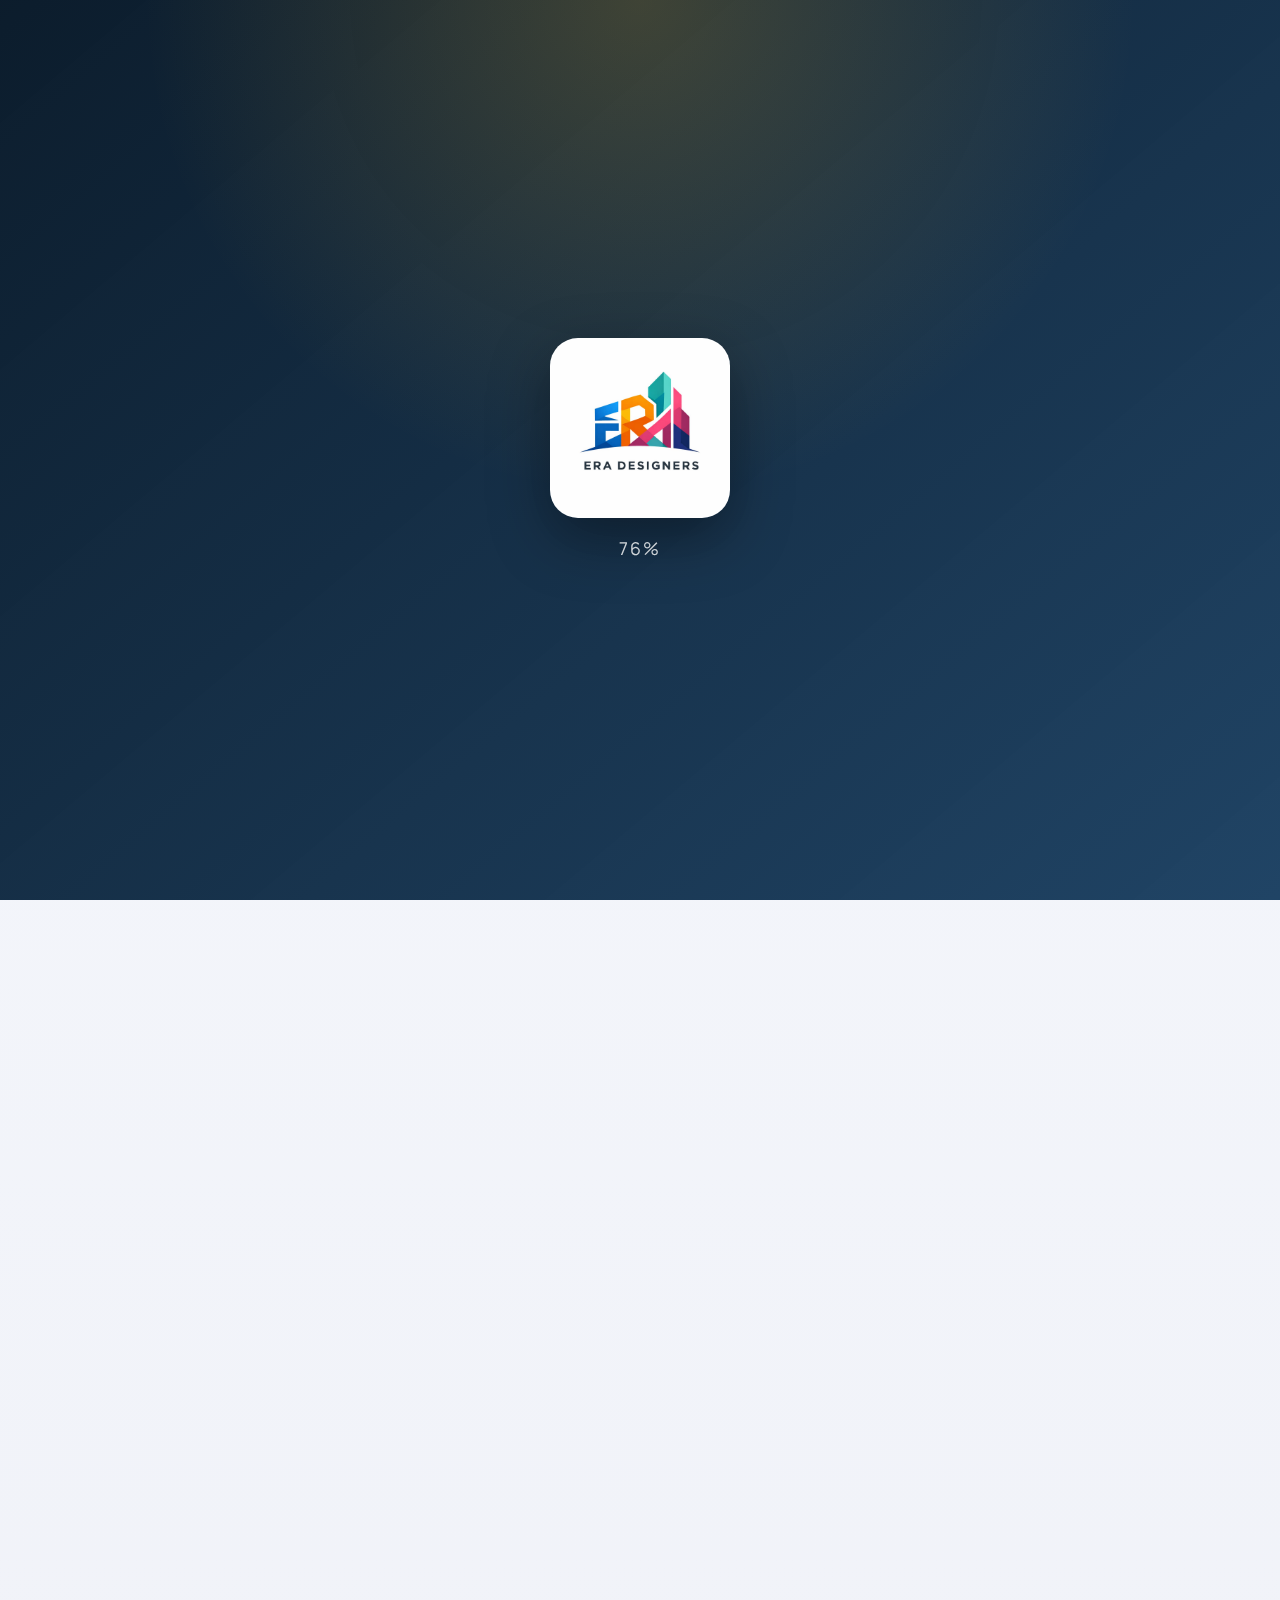
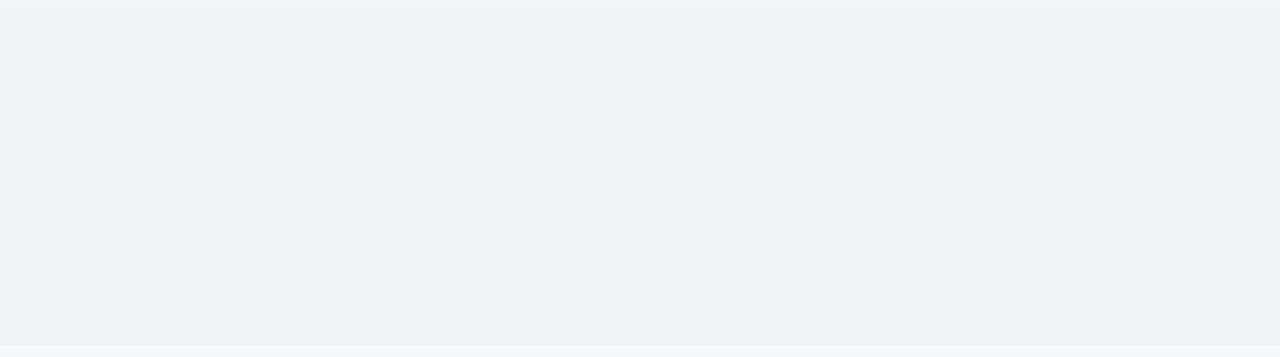
<file: index.html>
<!doctype html>
<html lang="en">
  <head>
    <meta charset="utf-8" />
    <meta name="viewport" content="width=device-width, initial-scale=1" />
    <title>ERA Designers | Structural Consultants</title>
    <meta
      name="description"
      content="ERA Designers — structural consultants delivering innovative, sustainable, and process-driven engineering design."
    />
    <link rel="preconnect" href="https://fonts.googleapis.com" />
    <link rel="preconnect" href="https://fonts.gstatic.com" crossorigin />
    <link
      href="https://fonts.googleapis.com/css2?family=Manrope:wght@300;400;600;700;800&family=Playfair+Display:wght@600;700&display=swap"
      rel="stylesheet"
    />
    <link rel="stylesheet" href="styles.css" />
  </head>
  <body class="loading">
    <div class="page-loader" id="page-loader">
      <div class="loader-card">
        <img src="assets/logo.jpeg" alt="ERA Designers logo" />
        <div class="loader-progress" id="loader-percent">0%</div>
      </div>
    </div>
    <header class="site-header">
      <div class="container header-inner">
        <a class="logo" href="index.html">
          <img src="assets/logo.jpeg" alt="ERA Designers logo" />
          <span class="logo-text">ERA Designers</span>
        </a>
        <nav class="nav" id="site-nav">
          <a href="index.html" aria-current="page">Home</a>
          <a href="about.html">About</a>
          <a href="vision.html">Vision</a>
          <a href="expertise.html">Expertise</a>
          <a href="services.html">Services</a>
          <a href="process.html">Process</a>
          <a href="projects.html">Projects</a>
          <a href="team.html">Team</a>
          <a href="clients.html">Clients</a>
          <a href="contact.html">Contact</a>
        </nav>
        <button class="nav-toggle" id="nav-toggle" aria-label="Toggle navigation">
          <span></span><span></span><span></span>
        </button>
        <a class="cta" href="https://wa.me/919848375679">Get in Touch</a>
      </div>
    </header>

    <main>
      <section class="hero hero--landing">
        <div class="container hero-grid">
          <div class="hero-copy reveal">
            <p class="eyebrow">Structural Consultants</p>
            <h1>Building resilient, process-driven structures for every scale.</h1>
            <p class="lead">
              ERA Designers is a multidisciplinary team of structural, civil, and mechanical engineers
              delivering precision design, value engineering, and timely delivery for landmark developments.
            </p>
            <div class="hero-actions">
              <a class="btn primary" href="services.html">Explore Services</a>
              <a class="btn ghost" href="projects.html">View Projects</a>
            </div>
            <div class="hero-badges">
              <span class="badge">Process-Driven Design</span>
              <span class="badge">Sustainable Solutions</span>
              <span class="badge">Pan-India & Global Experience</span>
            </div>
          </div>
          <div class="hero-media reveal">
            <div class="hero-panel">
              <img src="assets/1.png" alt="Engineering team on site" />
              <div class="panel-stack">
                <div class="stat-grid">
                  <div class="stat-card">30+ Years Leadership Experience</div>
                  <div class="stat-card">Multidisciplinary Technical Team</div>
                  <div class="stat-card">Commercial, Residential, Industrial</div>
                </div>
                <p class="lead" style="margin: 0;">
                  Vision: To be a process-driven rather than person-driven design consultancy.
                </p>
              </div>
            </div>
            <div class="hero-collage">
              <img src="assets/2.png" alt="Construction detail" />
              <img src="assets/3.png" alt="High-rise development" />
              <img src="assets/4.png" alt="Structural blueprint" />
            </div>
          </div>
        </div>
        <div class="hero-glow"></div>
      </section>

      <section class="section alt">
        <div class="container">
          <div class="section-header reveal">
            <h2>Explore ERA Designers</h2>
            <p>Each section has its own dedicated page for deeper insight and clarity.</p>
          </div>
          <div class="highlight-grid">
            <a class="highlight-card reveal" href="about.html">
              <h3>About Us</h3>
              <p>Meet the team, approach, and values behind every project.</p>
            </a>
            <a class="highlight-card reveal" href="expertise.html">
              <h3>Expertise</h3>
              <p>Comprehensive experience across industries and building typologies.</p>
            </a>
            <a class="highlight-card reveal" href="services.html">
              <h3>Services</h3>
              <p>Structural, civil, and MEP engineering delivered end-to-end.</p>
            </a>
            <a class="highlight-card reveal" href="projects.html">
              <h3>Projects</h3>
              <p>Selected work across India and international locations.</p>
            </a>
            <a class="highlight-card reveal" href="team.html">
              <h3>Technical Team</h3>
              <p>Senior engineers and specialists leading coordination.</p>
            </a>
            <a class="highlight-card reveal" href="contact.html">
              <h3>Contact</h3>
              <p>Start a conversation with our leadership team.</p>
            </a>
          </div>
        </div>
      </section>
    </main>

    <footer class="site-footer">
      <div class="container footer-inner">
        <div>
          <h3>ERA Designers</h3>
          <p>Structural Consultants delivering innovation, precision, and commitment.</p>
        </div>
        <div>
          <h4>Quick Links</h4>
          <a href="about.html">About</a>
          <a href="services.html">Services</a>
          <a href="projects.html">Projects</a>
          <a href="contact.html">Contact</a>
        </div>
        <div>
          <h4>Contact</h4>
          <p>+91 98483 75679</p>
          <p>srinivasrao@era.net.in</p>
        </div>
      </div>
      <div class="footer-bottom">© 2026 ERA Designers. All rights reserved.</div>
    </footer>

    <script src="script.js"></script>
  </body>
</html>
</file>
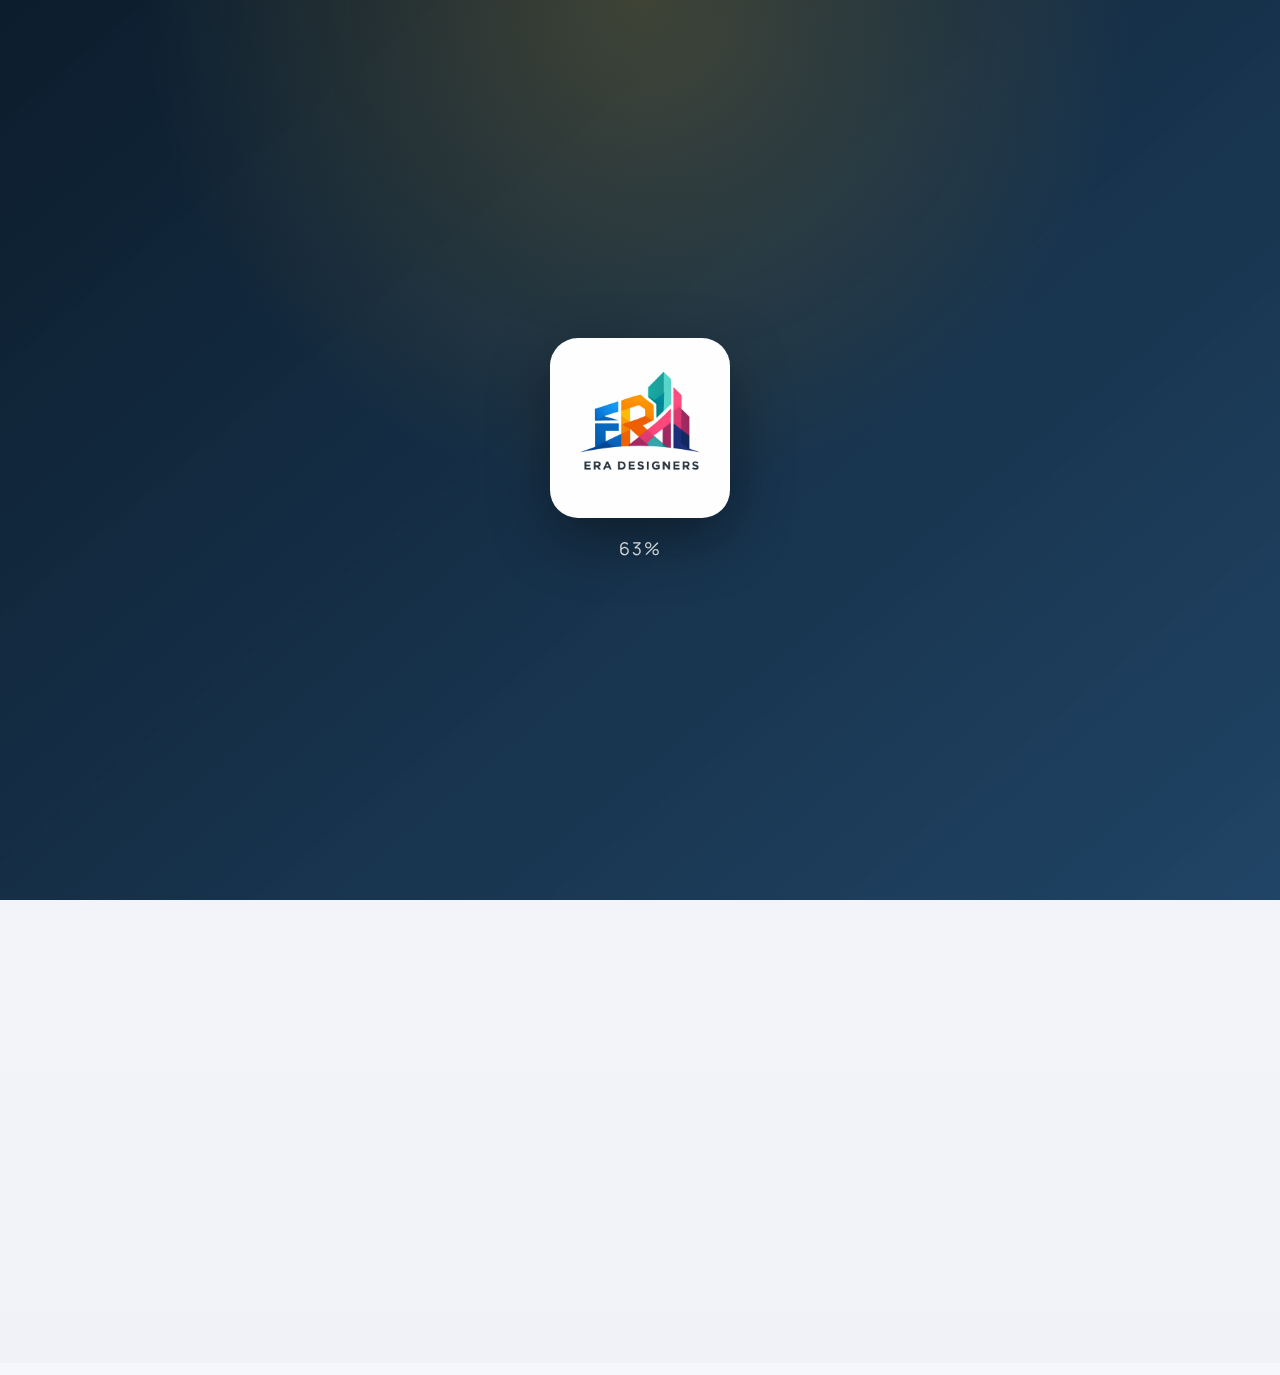
<file: about.html>
<!doctype html>
<html lang="en">
  <head>
    <meta charset="utf-8" />
    <meta name="viewport" content="width=device-width, initial-scale=1" />
    <title>About | ERA Designers</title>
    <meta name="description" content="About ERA Designers — a multidisciplinary structural consulting team." />
    <link rel="preconnect" href="https://fonts.googleapis.com" />
    <link rel="preconnect" href="https://fonts.gstatic.com" crossorigin />
    <link
      href="https://fonts.googleapis.com/css2?family=Manrope:wght@300;400;600;700;800&family=Playfair+Display:wght@600;700&display=swap"
      rel="stylesheet"
    />
    <link rel="stylesheet" href="styles.css" />
  </head>
  <body class="loading">
    <div class="page-loader" id="page-loader">
      <div class="loader-card">
        <img src="assets/logo.jpeg" alt="ERA Designers logo" />
        <div class="loader-progress" id="loader-percent">0%</div>
      </div>
    </div>
    <header class="site-header">
      <div class="container header-inner">
        <a class="logo" href="index.html">
          <img src="assets/logo.jpeg" alt="ERA Designers logo" />
          <span class="logo-text">ERA Designers</span>
        </a>
        <nav class="nav" id="site-nav">
          <a href="index.html">Home</a>
          <a href="about.html" aria-current="page">About</a>
          <a href="vision.html">Vision</a>
          <a href="expertise.html">Expertise</a>
          <a href="services.html">Services</a>
          <a href="process.html">Process</a>
          <a href="projects.html">Projects</a>
          <a href="team.html">Team</a>
          <a href="clients.html">Clients</a>
          <a href="contact.html">Contact</a>
        </nav>
        <button class="nav-toggle" id="nav-toggle" aria-label="Toggle navigation">
          <span></span><span></span><span></span>
        </button>
        <a class="cta" href="https://wa.me/919848375679">Get in Touch</a>
      </div>
    </header>

    <main>
      <section class="page-hero">
        <div class="container">
          <p class="eyebrow">About</p>
          <h1>About ERA Designers</h1>
          <p>
            We are a group of experienced, highly qualified technocrats delivering structural, civil,
            and mechanical engineering with a strong focus on quality, value engineering, and timely delivery.
          </p>
        </div>
      </section>

      <section class="section">
        <div class="container split">
          <div class="split-text reveal">
            <h2>Who We Are</h2>
            <p>
              We are a group of experienced, highly qualified technocrats—structural, civil,
              mechanical, and project coordinators—delivering design, coordination, management,
              and peer review for commercial, retail, residential, hospitality, and industrial buildings.
            </p>
            <ul class="checklist">
              <li>Follow latest codes, standards, and procedures for buildings.</li>
              <li>Flexible, adaptive, and aligned to every client track.</li>
              <li>Meet and exceed client expectations through value engineering.</li>
              <li>Deliver technically sound designs on time.</li>
            </ul>
          </div>
          <div class="split-media reveal">
            <img src="assets/5.png" alt="Team collaboration" />
          </div>
        </div>
      </section>
    </main>

    <footer class="site-footer">
      <div class="container footer-inner">
        <div>
          <h3>ERA Designers</h3>
          <p>Structural Consultants delivering innovation, precision, and commitment.</p>
        </div>
        <div>
          <h4>Quick Links</h4>
          <a href="about.html">About</a>
          <a href="services.html">Services</a>
          <a href="projects.html">Projects</a>
          <a href="contact.html">Contact</a>
        </div>
        <div>
          <h4>Contact</h4>
          <p>+91 98483 75679</p>
          <p>srinivasrao@era.net.in</p>
        </div>
      </div>
      <div class="footer-bottom">© 2026 ERA Designers. All rights reserved.</div>
    </footer>

    <script src="script.js"></script>
  </body>
</html>
</file>
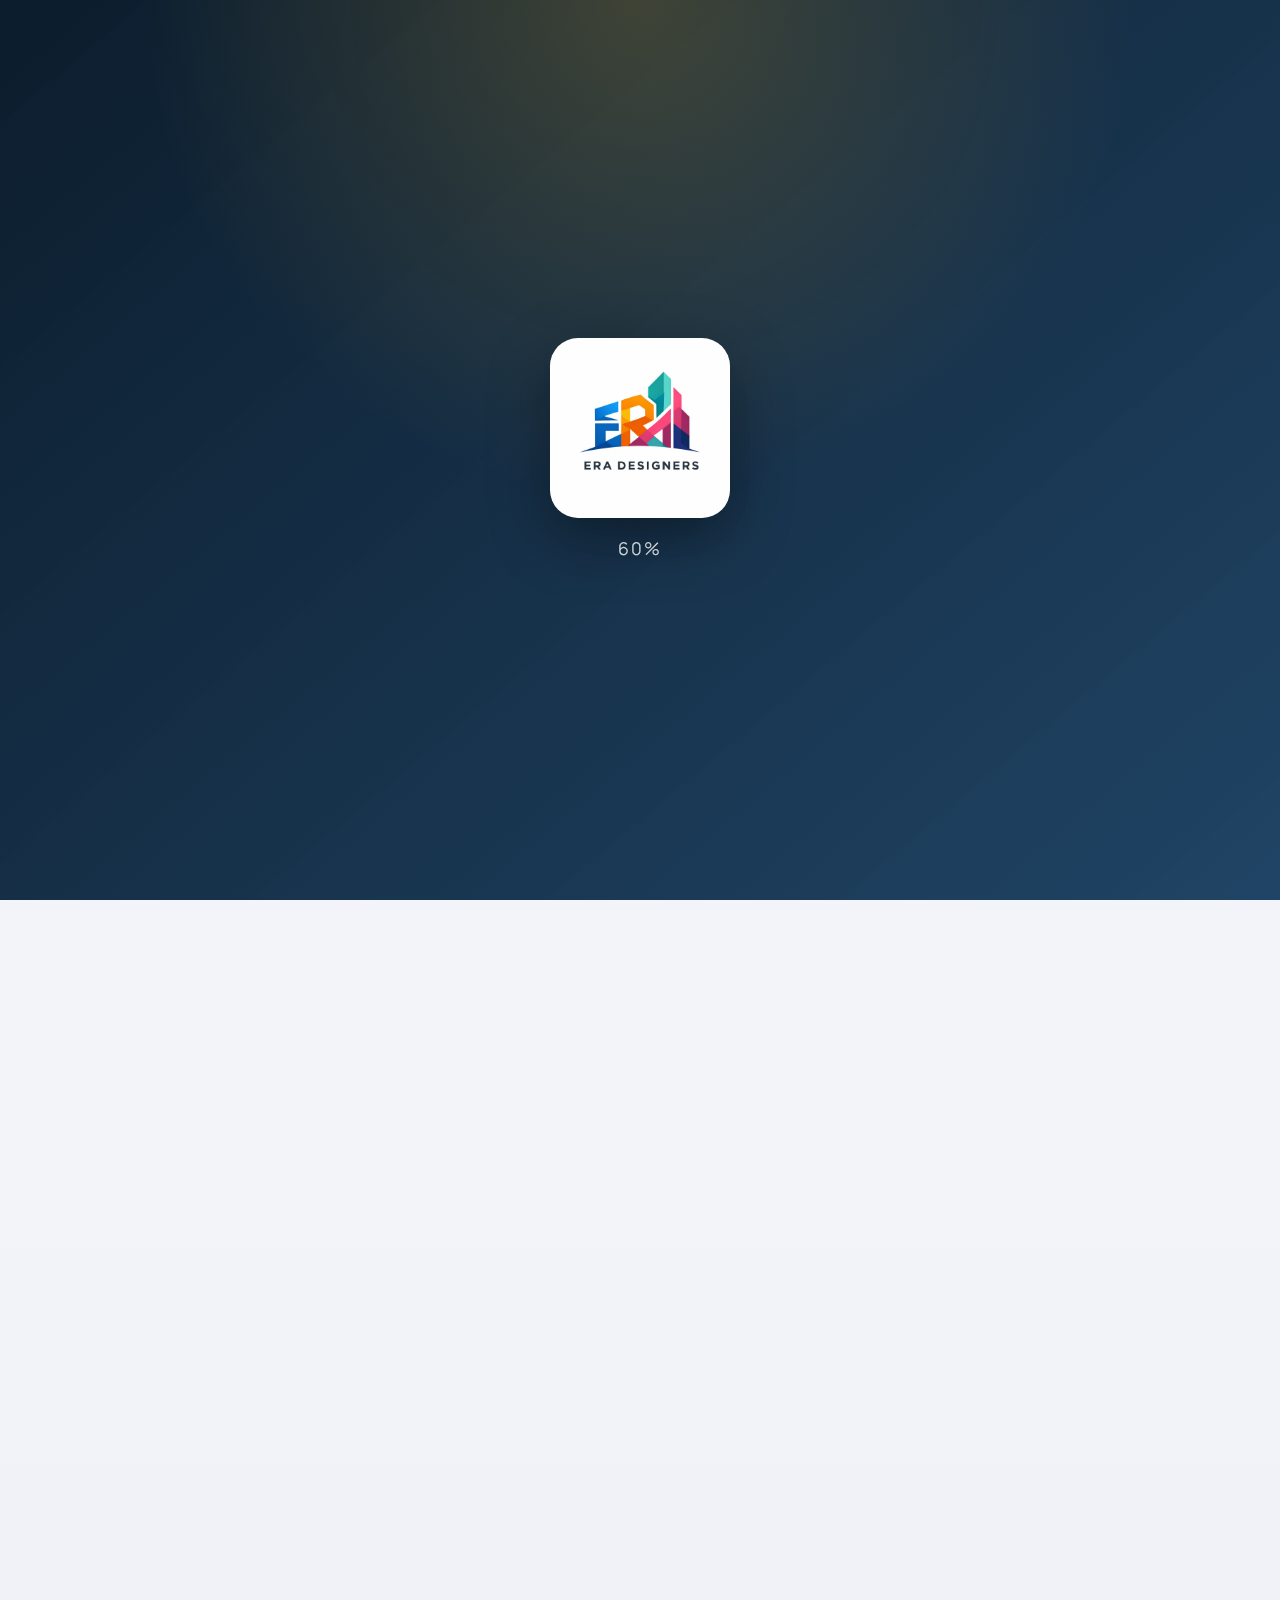
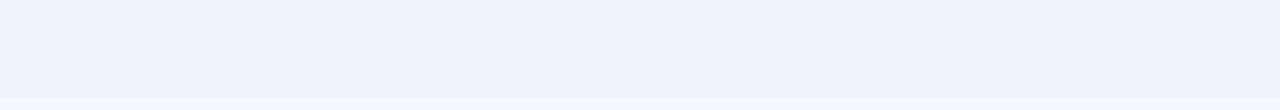
<file: clients.html>
<!doctype html>
<html lang="en">
  <head>
    <meta charset="utf-8" />
    <meta name="viewport" content="width=device-width, initial-scale=1" />
    <title>Clients | ERA Designers</title>
    <meta name="description" content="Clientele and key projects delivered by ERA Designers." />
    <link rel="preconnect" href="https://fonts.googleapis.com" />
    <link rel="preconnect" href="https://fonts.gstatic.com" crossorigin />
    <link
      href="https://fonts.googleapis.com/css2?family=Manrope:wght@300;400;600;700;800&family=Playfair+Display:wght@600;700&display=swap"
      rel="stylesheet"
    />
    <link rel="stylesheet" href="styles.css" />
  </head>
  <body class="loading">
    <div class="page-loader" id="page-loader">
      <div class="loader-card">
        <img src="assets/logo.jpeg" alt="ERA Designers logo" />
        <div class="loader-progress" id="loader-percent">0%</div>
      </div>
    </div>
    <header class="site-header">
      <div class="container header-inner">
        <a class="logo" href="index.html">
          <img src="assets/logo.jpeg" alt="ERA Designers logo" />
          <span class="logo-text">ERA Designers</span>
        </a>
        <nav class="nav" id="site-nav">
          <a href="index.html">Home</a>
          <a href="about.html">About</a>
          <a href="vision.html">Vision</a>
          <a href="expertise.html">Expertise</a>
          <a href="services.html">Services</a>
          <a href="process.html">Process</a>
          <a href="projects.html">Projects</a>
          <a href="team.html">Team</a>
          <a href="clients.html" aria-current="page">Clients</a>
          <a href="contact.html">Contact</a>
        </nav>
        <button class="nav-toggle" id="nav-toggle" aria-label="Toggle navigation">
          <span></span><span></span><span></span>
        </button>
        <a class="cta" href="https://wa.me/919848375679">Get in Touch</a>
      </div>
    </header>

    <main>
      <section class="page-hero">
        <div class="container">
          <p class="eyebrow">Clients</p>
          <h1>Our Clientele</h1>
          <p>Key client-projects delivered across India and international markets.</p>
        </div>
      </section>

      <section class="section alt">
        <div class="container">
          <div class="client-table reveal">
            <div class="client-row header">
              <span>Client</span>
              <span>Project</span>
              <span>Location</span>
            </div>
            <div class="client-row">
              <span>Prestige Group</span>
              <span>Forum Sujana Mall</span>
              <span>Hyderabad, India</span>
            </div>
            <div class="client-row">
              <span>Raheja</span>
              <span>Raheja IT Parks</span>
              <span>Pune & Hyderabad, India</span>
            </div>
            <div class="client-row">
              <span>Jayabheri</span>
              <span>The Niravana, The Pinnacle, The Sahasra</span>
              <span>Hyderabad, India</span>
            </div>
            <div class="client-row">
              <span>Roshan Thin</span>
              <span>H-Building</span>
              <span>POI PET, Cambodia</span>
            </div>
            <div class="client-row">
              <span>Orange Realty</span>
              <span>Artha</span>
              <span>Hyderabad, India</span>
            </div>
            <div class="client-row">
              <span>Myscape</span>
              <span>Sanctuary</span>
              <span>Hyderabad, India</span>
            </div>
            <div class="client-row">
              <span>Hilton</span>
              <span>Petalingjaya</span>
              <span>Hyderabad, India</span>
            </div>
            <div class="client-row">
              <span>Triumph</span>
              <span>1440 Amsterdam Ave</span>
              <span>Manhattan, USA</span>
            </div>
            <div class="client-row">
              <span>Omnia</span>
              <span>185 Chrystie St</span>
              <span>Manhattan, USA</span>
            </div>
            <div class="client-row">
              <span>Exact Capital</span>
              <span>1340 Blondell Avenue</span>
              <span>Bronx, USA</span>
            </div>
          </div>
        </div>
      </section>
    </main>

    <footer class="site-footer">
      <div class="container footer-inner">
        <div>
          <h3>ERA Designers</h3>
          <p>Structural Consultants delivering innovation, precision, and commitment.</p>
        </div>
        <div>
          <h4>Quick Links</h4>
          <a href="about.html">About</a>
          <a href="services.html">Services</a>
          <a href="projects.html">Projects</a>
          <a href="contact.html">Contact</a>
        </div>
        <div>
          <h4>Contact</h4>
          <p>+91 98483 75679</p>
          <p>srinivasrao@era.net.in</p>
        </div>
      </div>
      <div class="footer-bottom">© 2026 ERA Designers. All rights reserved.</div>
    </footer>

    <script src="script.js"></script>
  </body>
</html>
</file>
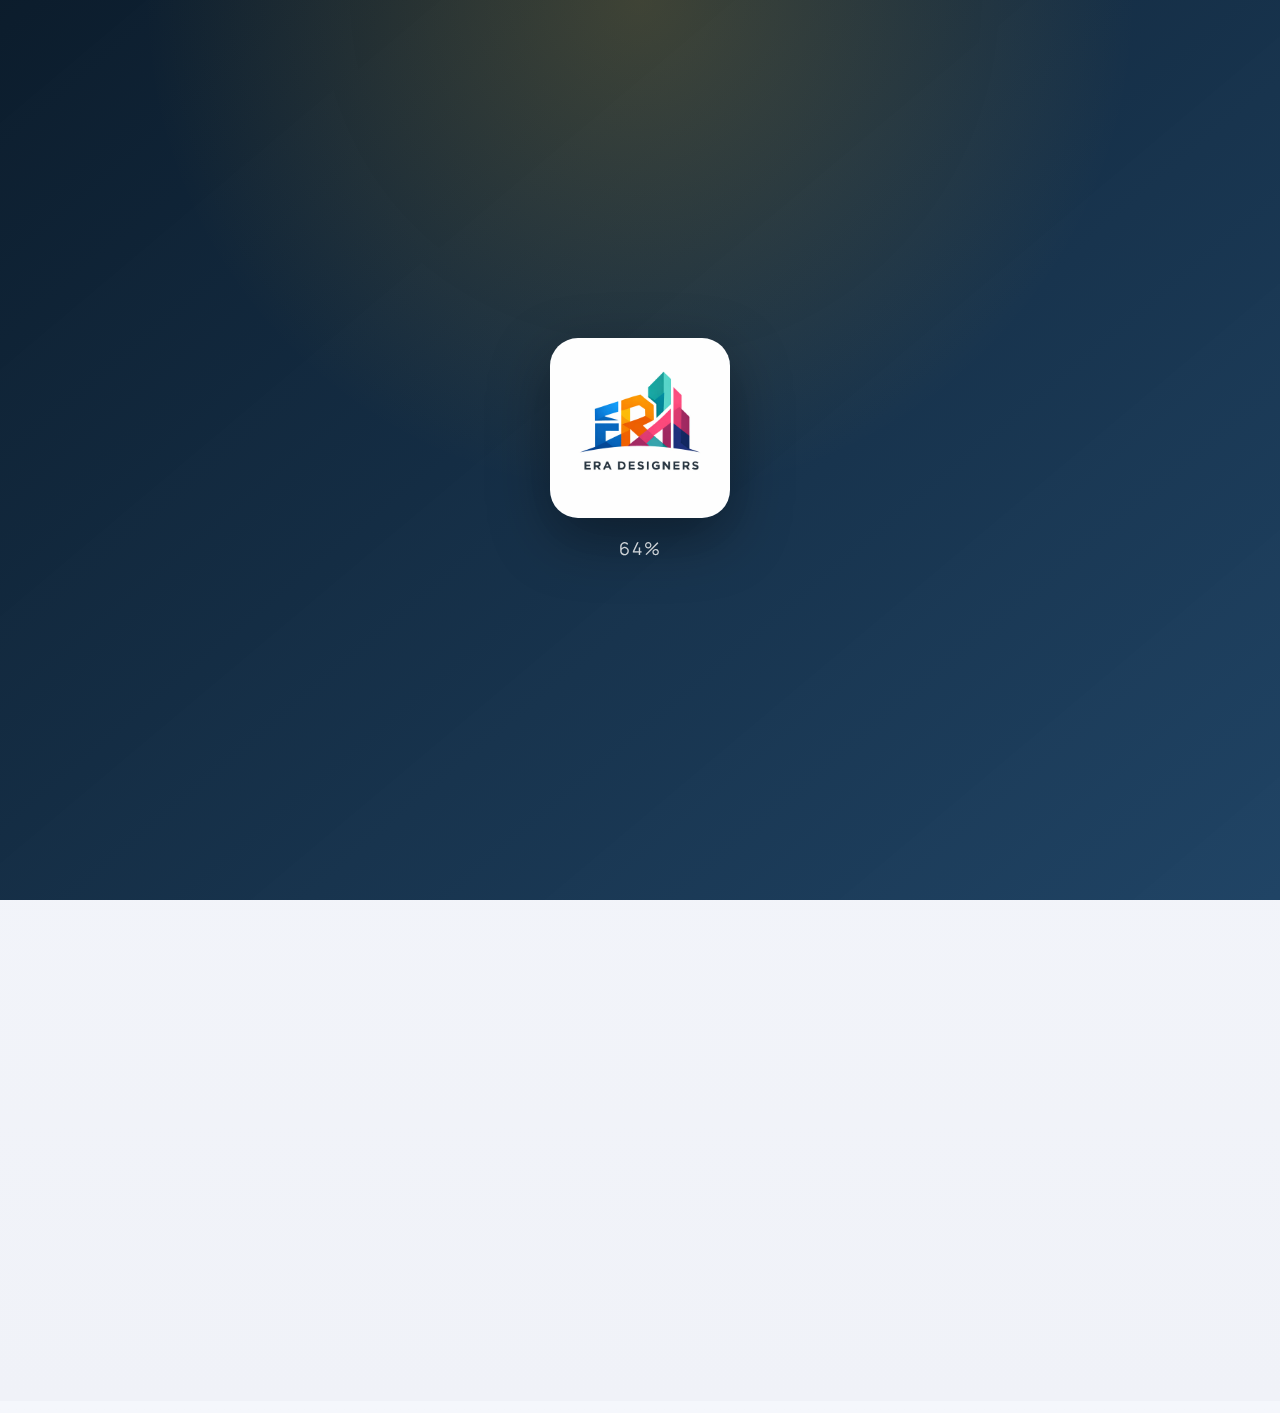
<file: contact.html>
<!doctype html>
<html lang="en">
  <head>
    <meta charset="utf-8" />
    <meta name="viewport" content="width=device-width, initial-scale=1" />
    <title>Contact | ERA Designers</title>
    <meta name="description" content="Contact ERA Designers for structural consulting and engineering services." />
    <link rel="preconnect" href="https://fonts.googleapis.com" />
    <link rel="preconnect" href="https://fonts.gstatic.com" crossorigin />
    <link
      href="https://fonts.googleapis.com/css2?family=Manrope:wght@300;400;600;700;800&family=Playfair+Display:wght@600;700&display=swap"
      rel="stylesheet"
    />
    <link rel="stylesheet" href="styles.css" />
  </head>
  <body class="loading">
    <div class="page-loader" id="page-loader">
      <div class="loader-card">
        <img src="assets/logo.jpeg" alt="ERA Designers logo" />
        <div class="loader-progress" id="loader-percent">0%</div>
      </div>
    </div>
    <header class="site-header">
      <div class="container header-inner">
        <a class="logo" href="index.html">
          <img src="assets/logo.jpeg" alt="ERA Designers logo" />
          <span class="logo-text">ERA Designers</span>
        </a>
        <nav class="nav" id="site-nav">
          <a href="index.html">Home</a>
          <a href="about.html">About</a>
          <a href="vision.html">Vision</a>
          <a href="expertise.html">Expertise</a>
          <a href="services.html">Services</a>
          <a href="process.html">Process</a>
          <a href="projects.html">Projects</a>
          <a href="team.html">Team</a>
          <a href="clients.html">Clients</a>
          <a href="contact.html" aria-current="page">Contact</a>
        </nav>
        <button class="nav-toggle" id="nav-toggle" aria-label="Toggle navigation">
          <span></span><span></span><span></span>
        </button>
        <a class="cta" href="https://wa.me/919848375679">Get in Touch</a>
      </div>
    </header>

    <main>
      <section class="page-hero">
        <div class="container">
          <p class="eyebrow">Contact</p>
          <h1>Let’s Build the Next Landmark</h1>
          <p>Reach out to discuss structural design, coordination, or peer review needs.</p>
        </div>
      </section>

      <section class="section">
        <div class="container contact">
          <div class="contact-copy reveal">
            <h2>Connect with ERA Designers</h2>
            <p>We deliver safe, efficient, and sustainable designs tailored to your project goals.</p>
            <div class="contact-details">
              <div>
                <h4>Director</h4>
                <p>M. Srinivas Rao</p>
              </div>
              <div>
                <h4>Phone</h4>
                <p>+91 98483 75679</p>
              </div>
              <div>
                <h4>Email</h4>
                <p>srinivasrao@era.net.in</p>
              </div>
              <div>
                <h4>Address</h4>
                <p>F 103, Suja Towers, Above SBI, Gaddianaram, Dilsukhnagar, Hyderabad-64</p>
              </div>
            </div>
          </div>
          <div class="contact-panel reveal">
            <img src="assets/23.png" alt="Contact team" />
            <div class="panel-content">
              <h3>Ready to start?</h3>
              <p>We deliver safe, efficient, and sustainable designs tailored to your project goals.</p>
              <a class="btn primary" href="https://wa.me/919848375679">Start a Conversation</a>
            </div>
          </div>
        </div>
      </section>
    </main>

    <footer class="site-footer">
      <div class="container footer-inner">
        <div>
          <h3>ERA Designers</h3>
          <p>Structural Consultants delivering innovation, precision, and commitment.</p>
        </div>
        <div>
          <h4>Quick Links</h4>
          <a href="about.html">About</a>
          <a href="services.html">Services</a>
          <a href="projects.html">Projects</a>
          <a href="contact.html">Contact</a>
        </div>
        <div>
          <h4>Contact</h4>
          <p>+91 98483 75679</p>
          <p>srinivasrao@era.net.in</p>
        </div>
      </div>
      <div class="footer-bottom">© 2026 ERA Designers. All rights reserved.</div>
    </footer>

    <script src="script.js"></script>
  </body>
</html>
</file>
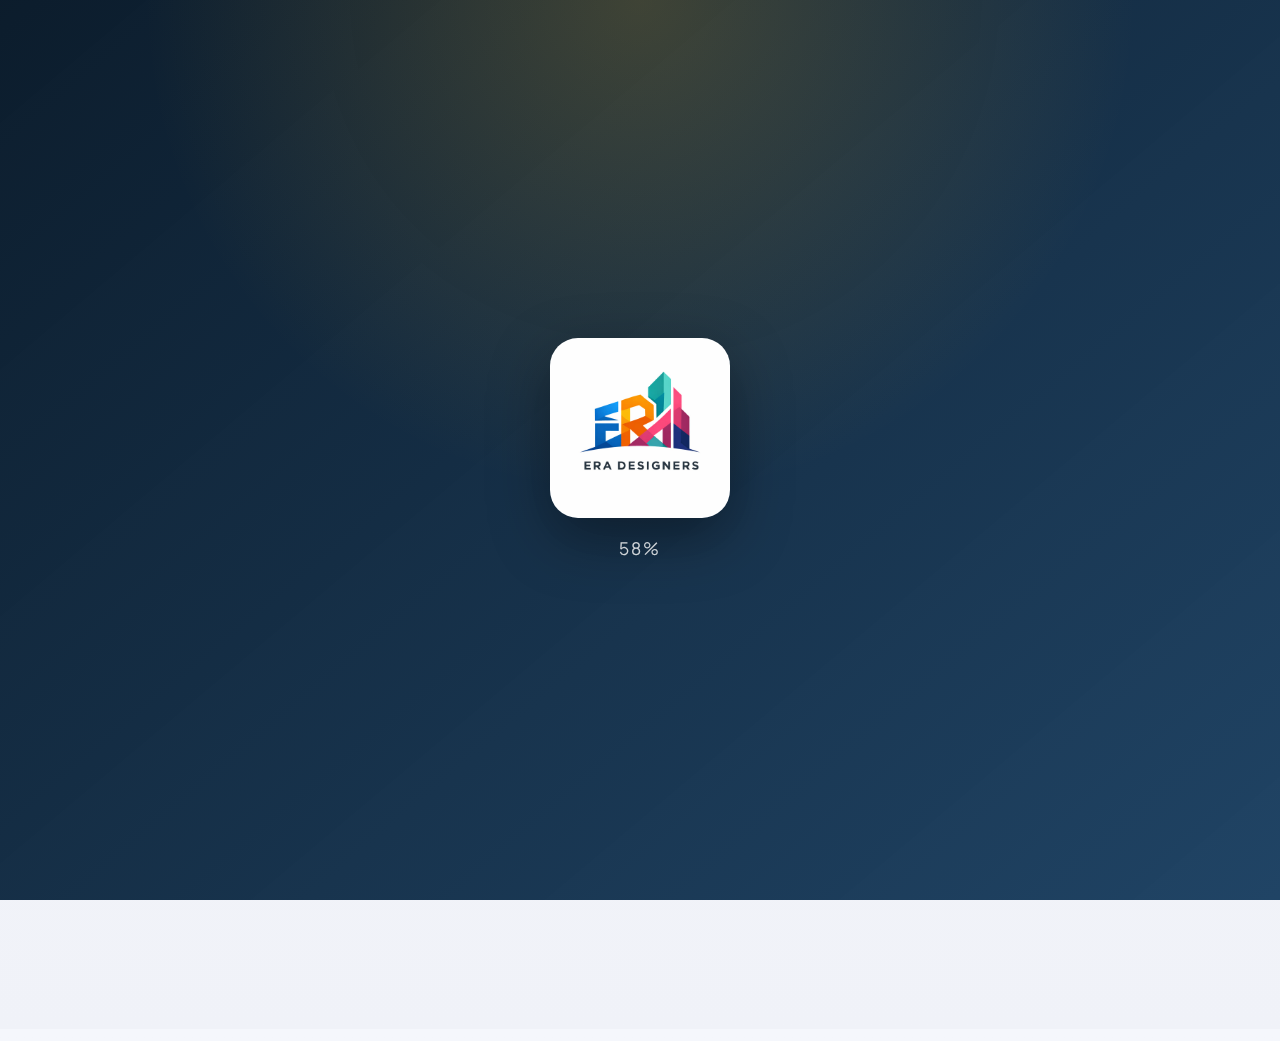
<file: expertise.html>
<!doctype html>
<html lang="en">
  <head>
    <meta charset="utf-8" />
    <meta name="viewport" content="width=device-width, initial-scale=1" />
    <title>Expertise | ERA Designers</title>
    <meta name="description" content="ERA Designers project expertise and specialization." />
    <link rel="preconnect" href="https://fonts.googleapis.com" />
    <link rel="preconnect" href="https://fonts.gstatic.com" crossorigin />
    <link
      href="https://fonts.googleapis.com/css2?family=Manrope:wght@300;400;600;700;800&family=Playfair+Display:wght@600;700&display=swap"
      rel="stylesheet"
    />
    <link rel="stylesheet" href="styles.css" />
  </head>
  <body class="loading">
    <div class="page-loader" id="page-loader">
      <div class="loader-card">
        <img src="assets/logo.jpeg" alt="ERA Designers logo" />
        <div class="loader-progress" id="loader-percent">0%</div>
      </div>
    </div>
    <header class="site-header">
      <div class="container header-inner">
        <a class="logo" href="index.html">
          <img src="assets/logo.jpeg" alt="ERA Designers logo" />
          <span class="logo-text">ERA Designers</span>
        </a>
        <nav class="nav" id="site-nav">
          <a href="index.html">Home</a>
          <a href="about.html">About</a>
          <a href="vision.html">Vision</a>
          <a href="expertise.html" aria-current="page">Expertise</a>
          <a href="services.html">Services</a>
          <a href="process.html">Process</a>
          <a href="projects.html">Projects</a>
          <a href="team.html">Team</a>
          <a href="clients.html">Clients</a>
          <a href="contact.html">Contact</a>
        </nav>
        <button class="nav-toggle" id="nav-toggle" aria-label="Toggle navigation">
          <span></span><span></span><span></span>
        </button>
        <a class="cta" href="https://wa.me/919848375679">Get in Touch</a>
      </div>
    </header>

    <main>
      <section class="page-hero">
        <div class="container">
          <p class="eyebrow">Expertise</p>
          <h1>Projects Expertise & Specialization</h1>
          <p>Comprehensive experience across industries and building typologies.</p>
        </div>
      </section>

      <section class="section">
        <div class="container">
          <div class="pill-grid reveal">
            <span>Commercial</span>
            <span>Retail & Hospitality</span>
            <span>Residential & Resorts</span>
            <span>Convention Centers</span>
            <span>Healthcare & Hospitals</span>
            <span>Institutional & Universities</span>
            <span>Industrial</span>
            <span>Electrical Sub Stations</span>
            <span>WTP, ETP & STP</span>
            <span>Bar Bending Schedules</span>
          </div>
        </div>
      </section>
    </main>

    <footer class="site-footer">
      <div class="container footer-inner">
        <div>
          <h3>ERA Designers</h3>
          <p>Structural Consultants delivering innovation, precision, and commitment.</p>
        </div>
        <div>
          <h4>Quick Links</h4>
          <a href="about.html">About</a>
          <a href="services.html">Services</a>
          <a href="projects.html">Projects</a>
          <a href="contact.html">Contact</a>
        </div>
        <div>
          <h4>Contact</h4>
          <p>+91 98483 75679</p>
          <p>srinivasrao@era.net.in</p>
        </div>
      </div>
      <div class="footer-bottom">© 2026 ERA Designers. All rights reserved.</div>
    </footer>

    <script src="script.js"></script>
  </body>
</html>
</file>
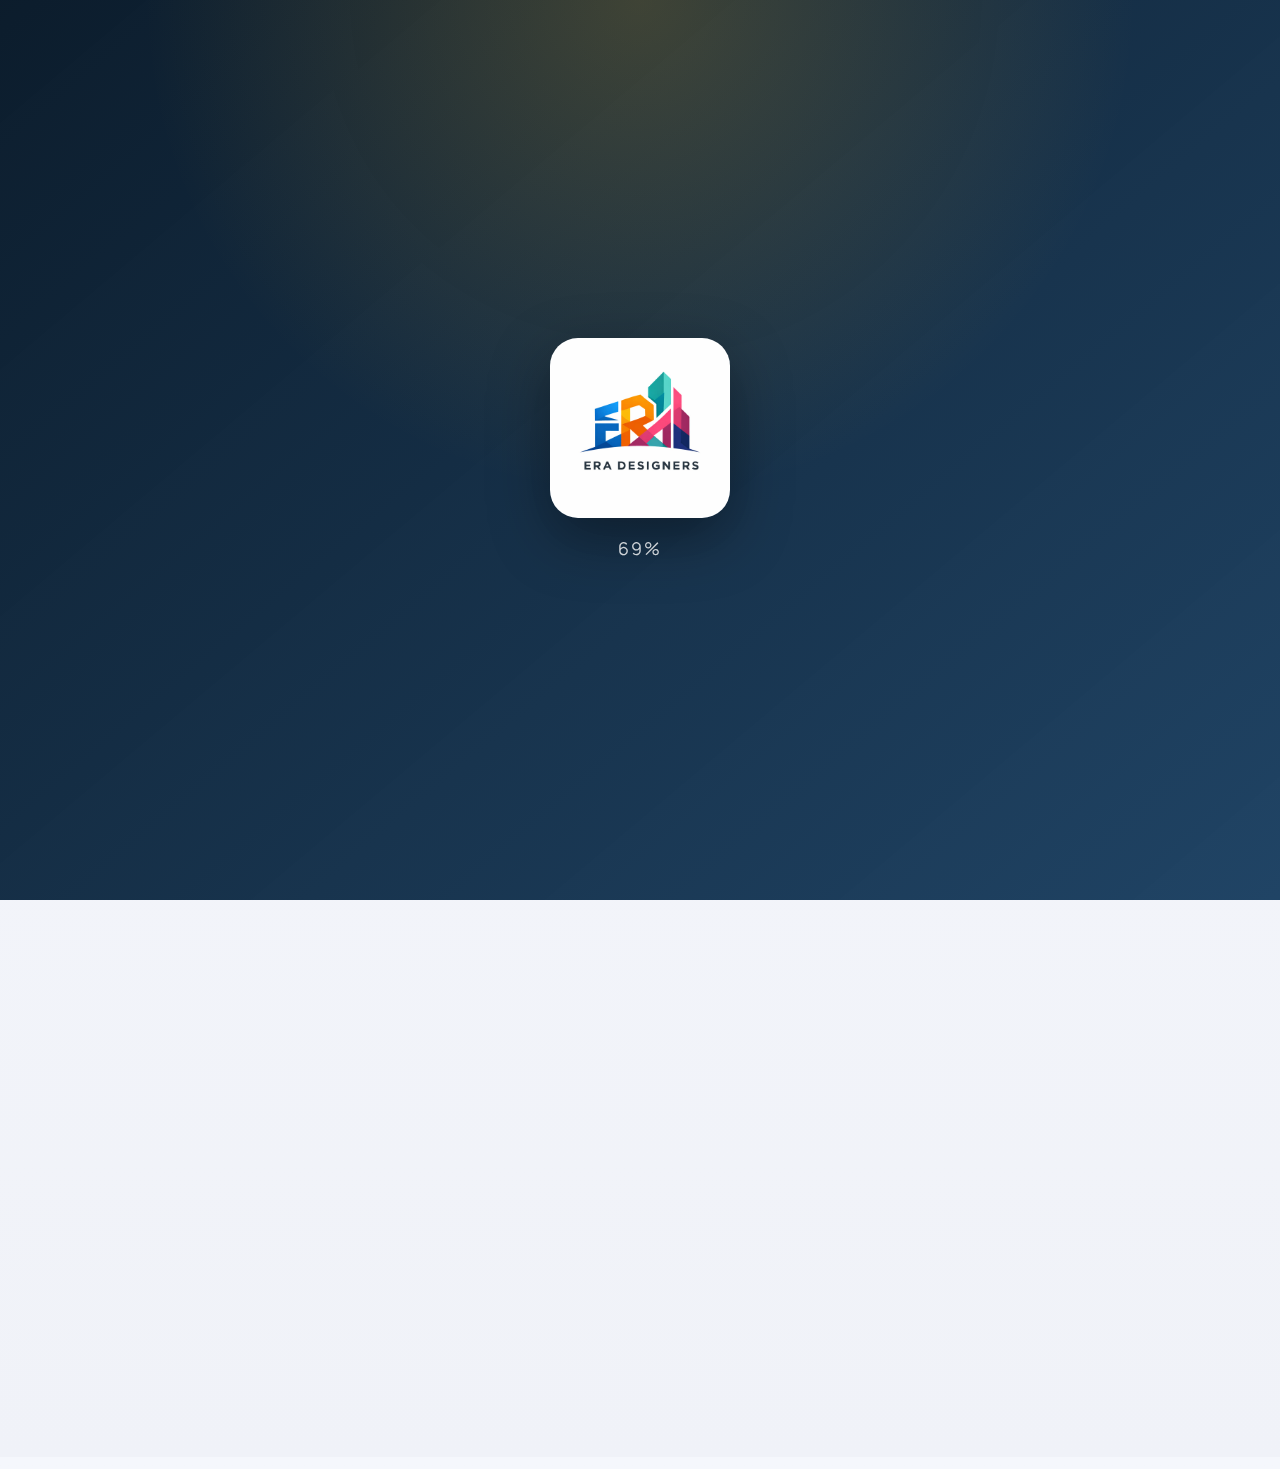
<file: process.html>
<!doctype html>
<html lang="en">
  <head>
    <meta charset="utf-8" />
    <meta name="viewport" content="width=device-width, initial-scale=1" />
    <title>Process | ERA Designers</title>
    <meta name="description" content="Work planning and progress process at ERA Designers." />
    <link rel="preconnect" href="https://fonts.googleapis.com" />
    <link rel="preconnect" href="https://fonts.gstatic.com" crossorigin />
    <link
      href="https://fonts.googleapis.com/css2?family=Manrope:wght@300;400;600;700;800&family=Playfair+Display:wght@600;700&display=swap"
      rel="stylesheet"
    />
    <link rel="stylesheet" href="styles.css" />
  </head>
  <body class="loading">
    <div class="page-loader" id="page-loader">
      <div class="loader-card">
        <img src="assets/logo.jpeg" alt="ERA Designers logo" />
        <div class="loader-progress" id="loader-percent">0%</div>
      </div>
    </div>
    <header class="site-header">
      <div class="container header-inner">
        <a class="logo" href="index.html">
          <img src="assets/logo.jpeg" alt="ERA Designers logo" />
          <span class="logo-text">ERA Designers</span>
        </a>
        <nav class="nav" id="site-nav">
          <a href="index.html">Home</a>
          <a href="about.html">About</a>
          <a href="vision.html">Vision</a>
          <a href="expertise.html">Expertise</a>
          <a href="services.html">Services</a>
          <a href="process.html" aria-current="page">Process</a>
          <a href="projects.html">Projects</a>
          <a href="team.html">Team</a>
          <a href="clients.html">Clients</a>
          <a href="contact.html">Contact</a>
        </nav>
        <button class="nav-toggle" id="nav-toggle" aria-label="Toggle navigation">
          <span></span><span></span><span></span>
        </button>
        <a class="cta" href="https://wa.me/919848375679">Get in Touch</a>
      </div>
    </header>

    <main>
      <section class="page-hero">
        <div class="container">
          <p class="eyebrow">Process</p>
          <h1>Work Planning & Progress</h1>
          <p>Process-driven delivery from client inputs to project closure.</p>
        </div>
      </section>

      <section class="section">
        <div class="container">
          <div class="timeline reveal">
            <div class="timeline-step">
              <span>Stage 01</span>
              <h4>Client Inputs</h4>
            </div>
            <div class="timeline-step">
              <span>Stage 02</span>
              <h4>Design Concept & Scheme Development</h4>
            </div>
            <div class="timeline-step">
              <span>Stage 03</span>
              <h4>Construction Tendering</h4>
            </div>
            <div class="timeline-step">
              <span>Stage 04</span>
              <h4>Final Design Development</h4>
            </div>
            <div class="timeline-step">
              <span>Stage 05</span>
              <h4>Final Construction Drawings</h4>
            </div>
          </div>

          <div class="process-grid">
            <div class="process-card reveal">
              <h3>Pre-Process</h3>
              <ul>
                <li>Post bid document</li>
                <li>Project supervision</li>
                <li>Conceptual plans</li>
                <li>Finalize specifications</li>
                <li>Project budget</li>
                <li>Project timelines</li>
                <li>Approvals</li>
              </ul>
            </div>
            <div class="process-card reveal">
              <h3>Process</h3>
              <ul>
                <li>Working drawings</li>
                <li>Invite & receive bids</li>
                <li>Bid analysis</li>
                <li>Negotiation & appointment of vendors</li>
                <li>Finalize agreement</li>
                <li>Final certifications</li>
                <li>As-built drawings</li>
                <li>Operation & maintenance manuals</li>
                <li>Project closure</li>
              </ul>
            </div>
          </div>
        </div>
      </section>
    </main>

    <footer class="site-footer">
      <div class="container footer-inner">
        <div>
          <h3>ERA Designers</h3>
          <p>Structural Consultants delivering innovation, precision, and commitment.</p>
        </div>
        <div>
          <h4>Quick Links</h4>
          <a href="about.html">About</a>
          <a href="services.html">Services</a>
          <a href="projects.html">Projects</a>
          <a href="contact.html">Contact</a>
        </div>
        <div>
          <h4>Contact</h4>
          <p>+91 98483 75679</p>
          <p>srinivasrao@era.net.in</p>
        </div>
      </div>
      <div class="footer-bottom">© 2026 ERA Designers. All rights reserved.</div>
    </footer>

    <script src="script.js"></script>
  </body>
</html>
</file>
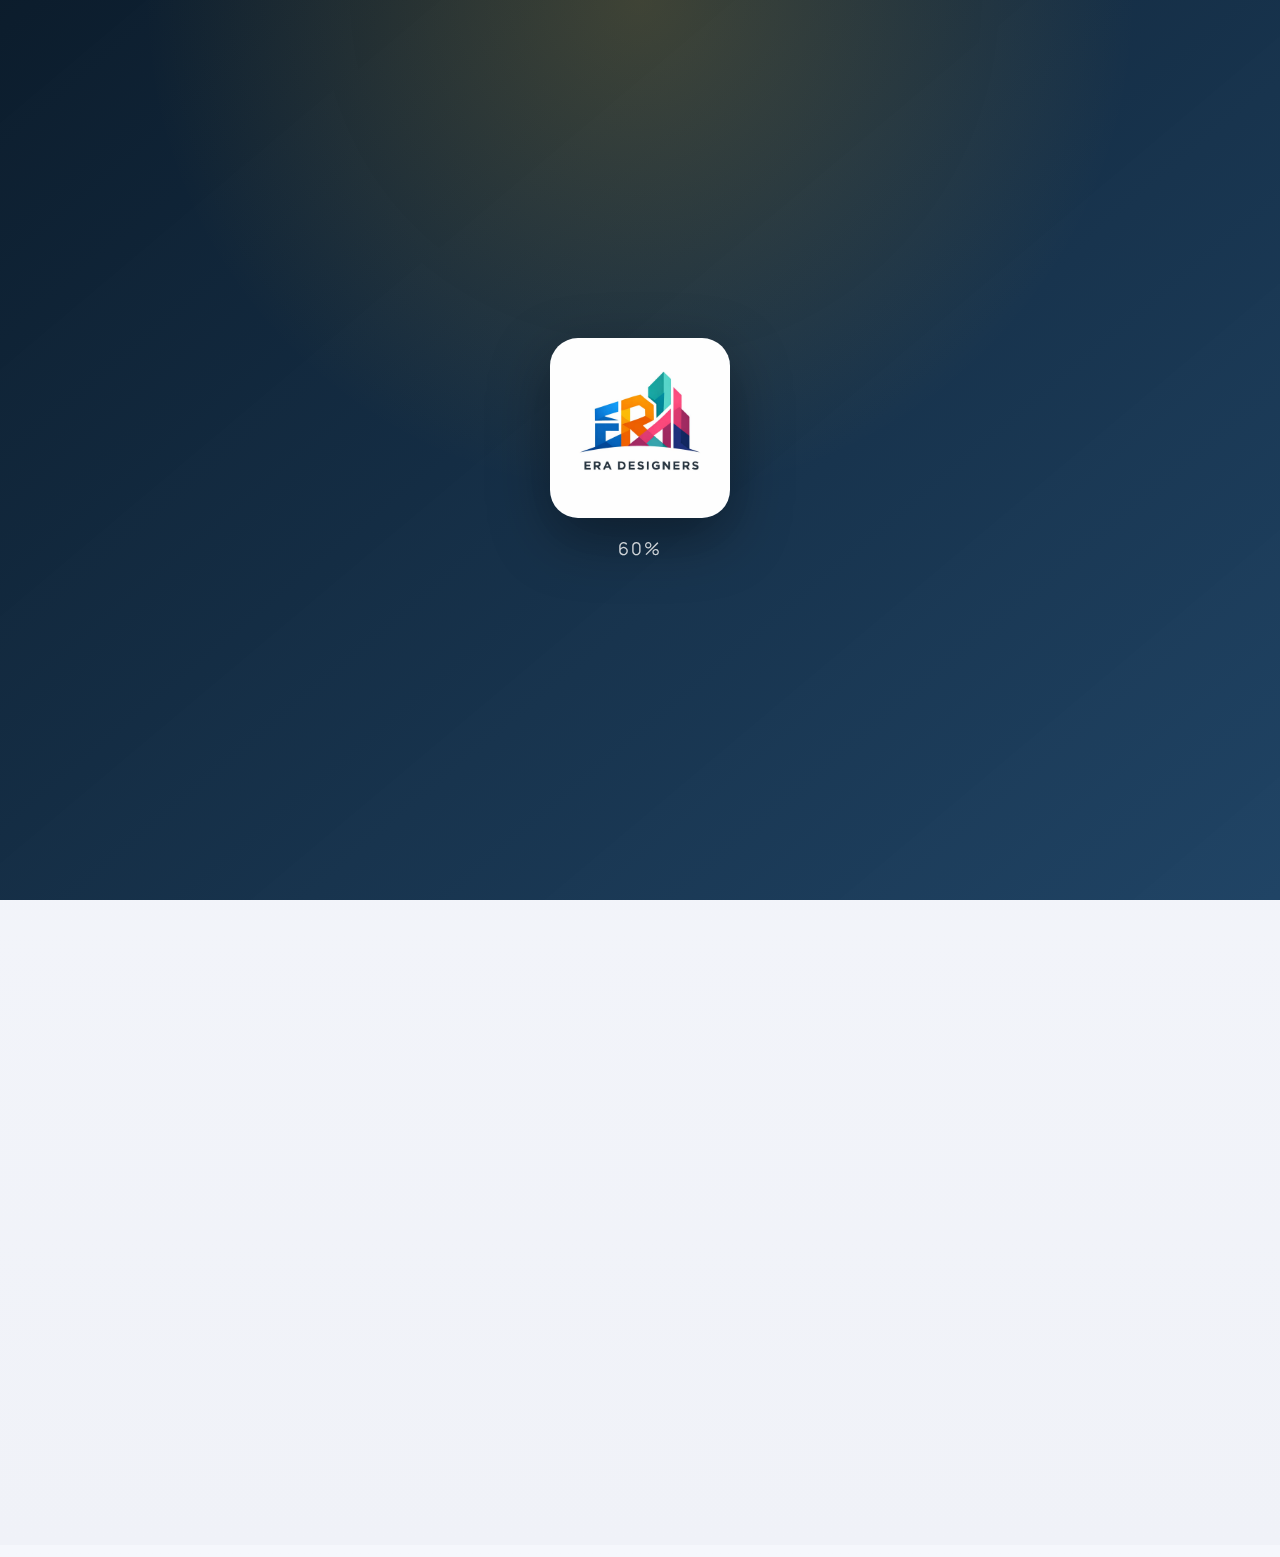
<file: services.html>
<!doctype html>
<html lang="en">
  <head>
    <meta charset="utf-8" />
    <meta name="viewport" content="width=device-width, initial-scale=1" />
    <title>Services | ERA Designers</title>
    <meta name="description" content="Structural and MEP engineering services by ERA Designers." />
    <link rel="preconnect" href="https://fonts.googleapis.com" />
    <link rel="preconnect" href="https://fonts.gstatic.com" crossorigin />
    <link
      href="https://fonts.googleapis.com/css2?family=Manrope:wght@300;400;600;700;800&family=Playfair+Display:wght@600;700&display=swap"
      rel="stylesheet"
    />
    <link rel="stylesheet" href="styles.css" />
  </head>
  <body class="loading">
    <div class="page-loader" id="page-loader">
      <div class="loader-card">
        <img src="assets/logo.jpeg" alt="ERA Designers logo" />
        <div class="loader-progress" id="loader-percent">0%</div>
      </div>
    </div>
    <header class="site-header">
      <div class="container header-inner">
        <a class="logo" href="index.html">
          <img src="assets/logo.jpeg" alt="ERA Designers logo" />
          <span class="logo-text">ERA Designers</span>
        </a>
        <nav class="nav" id="site-nav">
          <a href="index.html">Home</a>
          <a href="about.html">About</a>
          <a href="vision.html">Vision</a>
          <a href="expertise.html">Expertise</a>
          <a href="services.html" aria-current="page">Services</a>
          <a href="process.html">Process</a>
          <a href="projects.html">Projects</a>
          <a href="team.html">Team</a>
          <a href="clients.html">Clients</a>
          <a href="contact.html">Contact</a>
        </nav>
        <button class="nav-toggle" id="nav-toggle" aria-label="Toggle navigation">
          <span></span><span></span><span></span>
        </button>
        <a class="cta" href="https://wa.me/919848375679">Get in Touch</a>
      </div>
    </header>

    <main>
      <section class="page-hero">
        <div class="container">
          <p class="eyebrow">Services</p>
          <h1>Services Across the Gambit</h1>
          <p>Structural & MEP engineering services for commercial, residential, and industrial structures.</p>
        </div>
      </section>

      <section class="section alt">
        <div class="container">
          <div class="service-grid">
            <article class="service-card reveal">
              <h3>Structural & MEP Engineering</h3>
              <p>Design services spanning commercial, residential, and industrial structures.</p>
            </article>
            <article class="service-card reveal">
              <h3>Renovation & Retrofitting</h3>
              <p>Rehabilitation assessment and strengthening of existing structures.</p>
            </article>
            <article class="service-card reveal">
              <h3>Peer Review</h3>
              <p>Independent review for compliance, safety, and cost-effectiveness.</p>
            </article>
            <article class="service-card reveal">
              <h3>Bar Bending Schedules</h3>
              <p>Preparation with detailed notations, cut lengths, and optimization to reduce wastage.</p>
            </article>
          </div>

          <div class="split" style="margin-top: 48px;">
            <div class="split-text reveal">
              <h3>Structural & Services — Proficiency</h3>
              <p>
                Preparation of structural designs and drawings based on approved architectural plans,
                covering beams, columns, footings, raft foundations, slabs, retaining walls, water tanks,
                sumps, and compound walls.
              </p>
              <ul class="checklist">
                <li>Fire hydrant, sprinkler, detection, and public address systems.</li>
                <li>Internal/external water supply and drainage systems.</li>
                <li>Water tanks, pump rooms, and treatment plants.</li>
              </ul>
            </div>
            <div class="split-text reveal">
              <h3>Expanded Service List</h3>
              <ul class="stack">
                <li>Structural analysis & modeling (STAAD.Pro, ETABS, SAP2000).</li>
                <li>Conceptual & detailed structural design.</li>
                <li>Foundation design (piles, mat foundations, retaining walls).</li>
                <li>Seismic & wind load design.</li>
                <li>Retrofitting & rehabilitation.</li>
                <li>Structural detailing & shop drawings.</li>
                <li>BIM coordination & 3D modeling.</li>
                <li>Facade engineering.</li>
                <li>Construction documentation & support.</li>
                <li>Forensic analysis, load testing, and infrastructure design.</li>
              </ul>
            </div>
          </div>
        </div>
      </section>
    </main>

    <footer class="site-footer">
      <div class="container footer-inner">
        <div>
          <h3>ERA Designers</h3>
          <p>Structural Consultants delivering innovation, precision, and commitment.</p>
        </div>
        <div>
          <h4>Quick Links</h4>
          <a href="about.html">About</a>
          <a href="services.html">Services</a>
          <a href="projects.html">Projects</a>
          <a href="contact.html">Contact</a>
        </div>
        <div>
          <h4>Contact</h4>
          <p>+91 98483 75679</p>
          <p>srinivasrao@era.net.in</p>
        </div>
      </div>
      <div class="footer-bottom">© 2026 ERA Designers. All rights reserved.</div>
    </footer>

    <script src="script.js"></script>
  </body>
</html>
</file>
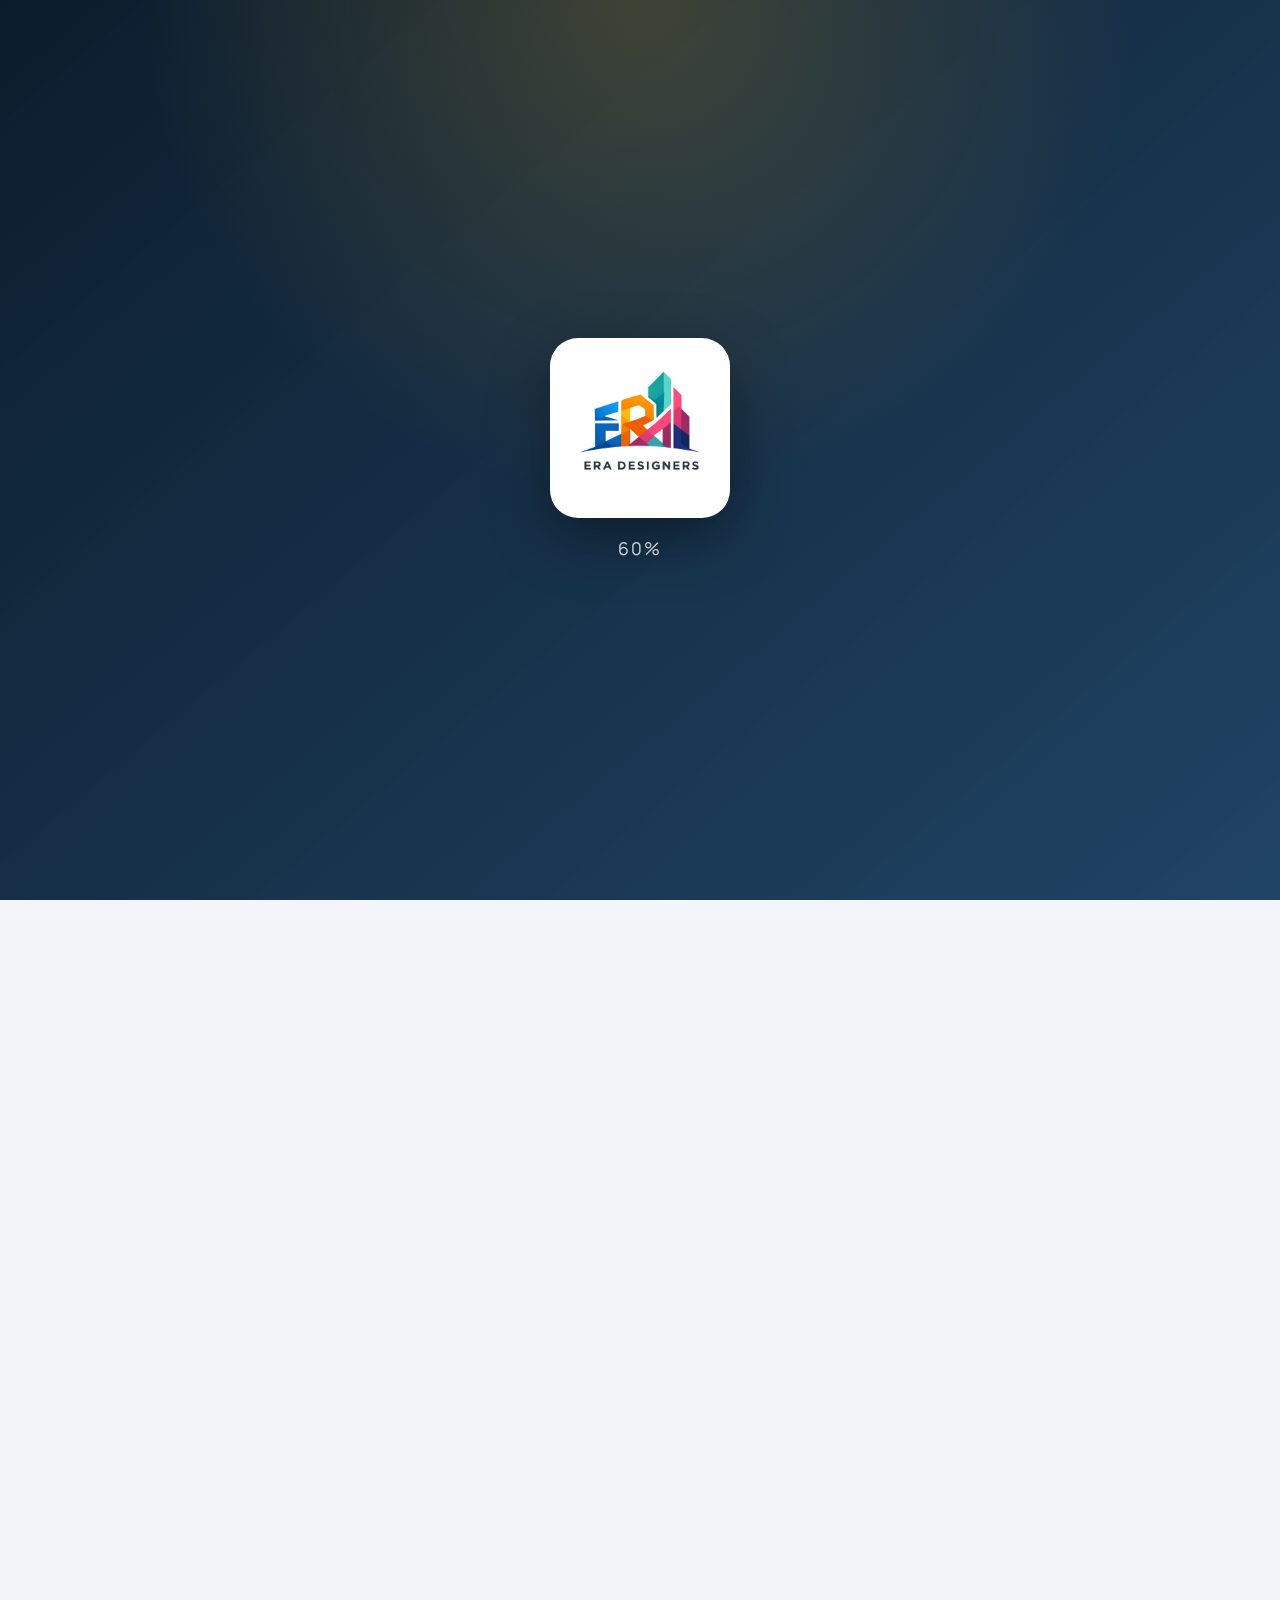
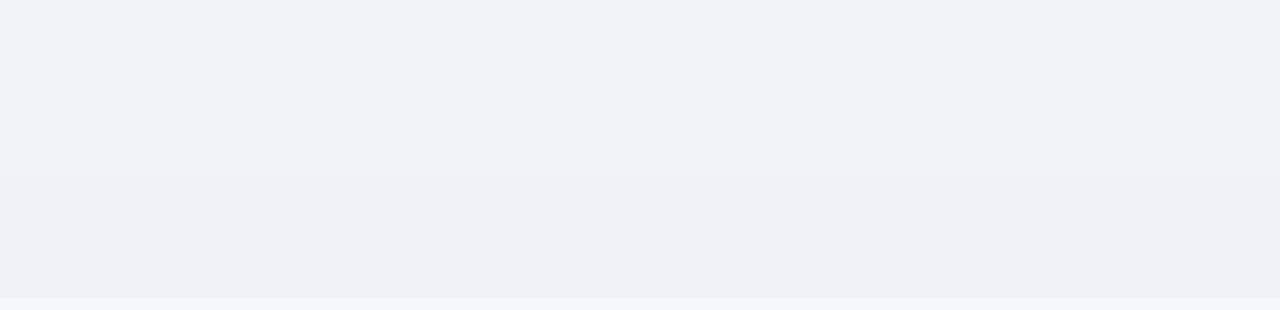
<file: team.html>
<!doctype html>
<html lang="en">
  <head>
    <meta charset="utf-8" />
    <meta name="viewport" content="width=device-width, initial-scale=1" />
    <title>Team | ERA Designers</title>
    <meta name="description" content="Core technical team at ERA Designers." />
    <link rel="preconnect" href="https://fonts.googleapis.com" />
    <link rel="preconnect" href="https://fonts.gstatic.com" crossorigin />
    <link
      href="https://fonts.googleapis.com/css2?family=Manrope:wght@300;400;600;700;800&family=Playfair+Display:wght@600;700&display=swap"
      rel="stylesheet"
    />
    <link rel="stylesheet" href="styles.css" />
  </head>
  <body class="loading">
    <div class="page-loader" id="page-loader">
      <div class="loader-card">
        <img src="assets/logo.jpeg" alt="ERA Designers logo" />
        <div class="loader-progress" id="loader-percent">0%</div>
      </div>
    </div>
    <header class="site-header">
      <div class="container header-inner">
        <a class="logo" href="index.html">
          <img src="assets/logo.jpeg" alt="ERA Designers logo" />
          <span class="logo-text">ERA Designers</span>
        </a>
        <nav class="nav" id="site-nav">
          <a href="index.html">Home</a>
          <a href="about.html">About</a>
          <a href="vision.html">Vision</a>
          <a href="expertise.html">Expertise</a>
          <a href="services.html">Services</a>
          <a href="process.html">Process</a>
          <a href="projects.html">Projects</a>
          <a href="team.html" aria-current="page">Team</a>
          <a href="clients.html">Clients</a>
          <a href="contact.html">Contact</a>
        </nav>
        <button class="nav-toggle" id="nav-toggle" aria-label="Toggle navigation">
          <span></span><span></span><span></span>
        </button>
        <a class="cta" href="https://wa.me/919848375679">Get in Touch</a>
      </div>
    </header>

    <main>
      <section class="page-hero">
        <div class="container">
          <p class="eyebrow">Technical Team</p>
          <h1>Our Core Technical Team</h1>
          <p>Senior engineers and specialists delivering end-to-end coordination.</p>
        </div>
      </section>

      <section class="section">
        <div class="container">
          <div class="team-grid">
            <article class="team-card featured reveal">
              <h3>M. Srinivas Rao</h3>
              <p class="role">Managing Director — Structures/Civil</p>
              <ul>
                <li>30 years in structural consultancy; M.Tech Structural Engineering.</li>
                <li>Expert in concrete & steel structures, high-rises, bridges, domes, PEB.</li>
                <li>Project coordination, design review, site compliance.</li>
                <li>Tools: STAAD.Pro, ETABS, SAFE, AutoCAD.</li>
              </ul>
            </article>
            <article class="team-card reveal">
              <h3>Dileep K</h3>
              <p class="role">Associate Consultant — HOD MEP (Electrical, Fire, HVAC, Plumbing)</p>
              <ul>
                <li>18+ years in MEP design and project management.</li>
                <li>Electrical sub-stations, DG sets, UPS, illumination design.</li>
                <li>HVAC systems, industrial ventilation, water systems, STP.</li>
              </ul>
            </article>
            <article class="team-card reveal">
              <h3>B. Vijay Kumar</h3>
              <p class="role">Senior Structural Engineer</p>
              <ul>
                <li>M.Tech Structural Engineering with 10 years experience.</li>
                <li>High-rise residential & commercial projects, Mivan wall structures.</li>
                <li>Tools: STAAD.Pro, ETABS, SAFE, AutoCAD.</li>
              </ul>
            </article>
            <article class="team-card reveal">
              <h3>S. Mohan Krishna</h3>
              <p class="role">Senior Structural Engineer</p>
              <ul>
                <li>M.Tech Structural Engineering with 8 years experience.</li>
                <li>Residential, commercial, and industrial structural design.</li>
                <li>Site coordination and compliance assurance.</li>
              </ul>
            </article>
            <article class="team-card reveal">
              <h3>J. Udayalaxmi</h3>
              <p class="role">Senior CAD Engineer</p>
              <ul>
                <li>Diploma in Civil Engineering with 18 years experience.</li>
                <li>2D/3D modeling using AutoCAD and Revit.</li>
                <li>Coordination with MEP, HVAC, and architectural teams.</li>
              </ul>
            </article>
            <article class="team-card reveal">
              <h3>M. Anitha</h3>
              <p class="role">Senior CAD Engineer</p>
              <ul>
                <li>BE Civil Engineering with 7 years experience.</li>
                <li>Detailed structural drawings and 3D modeling.</li>
                <li>Coordination with project management and architecture teams.</li>
              </ul>
            </article>
          </div>
        </div>
      </section>
    </main>

    <footer class="site-footer">
      <div class="container footer-inner">
        <div>
          <h3>ERA Designers</h3>
          <p>Structural Consultants delivering innovation, precision, and commitment.</p>
        </div>
        <div>
          <h4>Quick Links</h4>
          <a href="about.html">About</a>
          <a href="services.html">Services</a>
          <a href="projects.html">Projects</a>
          <a href="contact.html">Contact</a>
        </div>
        <div>
          <h4>Contact</h4>
          <p>+91 98483 75679</p>
          <p>srinivasrao@era.net.in</p>
        </div>
      </div>
      <div class="footer-bottom">© 2026 ERA Designers. All rights reserved.</div>
    </footer>

    <script src="script.js"></script>
  </body>
</html>
</file>
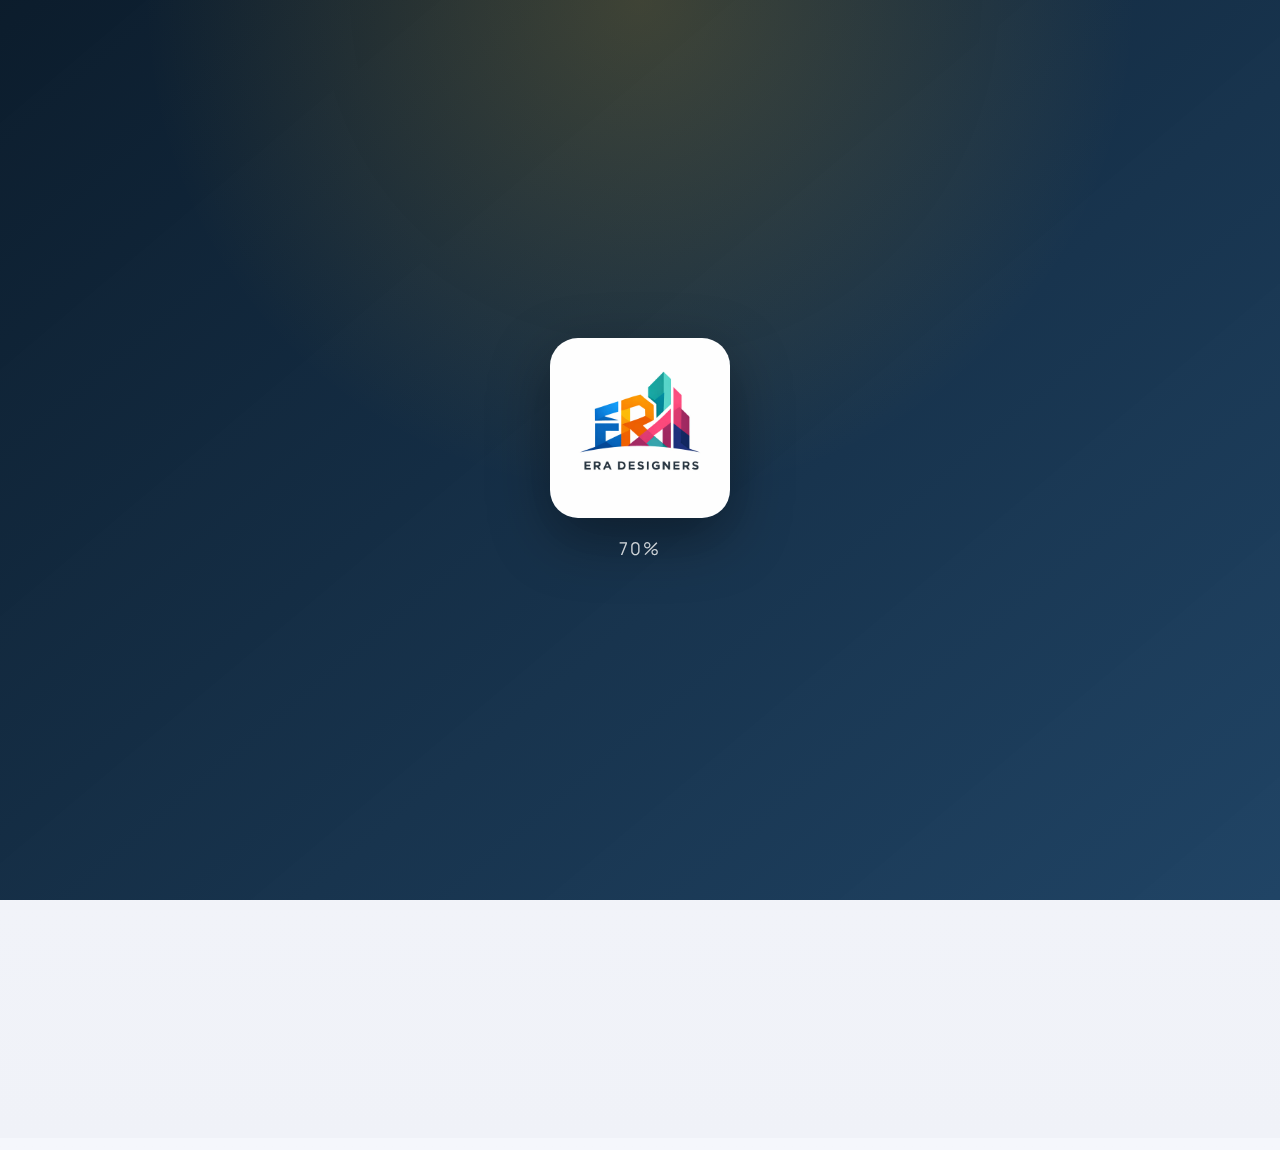
<file: vision.html>
<!doctype html>
<html lang="en">
  <head>
    <meta charset="utf-8" />
    <meta name="viewport" content="width=device-width, initial-scale=1" />
    <title>Vision | ERA Designers</title>
    <meta name="description" content="ERA Designers vision, mission, and values." />
    <link rel="preconnect" href="https://fonts.googleapis.com" />
    <link rel="preconnect" href="https://fonts.gstatic.com" crossorigin />
    <link
      href="https://fonts.googleapis.com/css2?family=Manrope:wght@300;400;600;700;800&family=Playfair+Display:wght@600;700&display=swap"
      rel="stylesheet"
    />
    <link rel="stylesheet" href="styles.css" />
  </head>
  <body class="loading">
    <div class="page-loader" id="page-loader">
      <div class="loader-card">
        <img src="assets/logo.jpeg" alt="ERA Designers logo" />
        <div class="loader-progress" id="loader-percent">0%</div>
      </div>
    </div>
    <header class="site-header">
      <div class="container header-inner">
        <a class="logo" href="index.html">
          <img src="assets/logo.jpeg" alt="ERA Designers logo" />
          <span class="logo-text">ERA Designers</span>
        </a>
        <nav class="nav" id="site-nav">
          <a href="index.html">Home</a>
          <a href="about.html">About</a>
          <a href="vision.html" aria-current="page">Vision</a>
          <a href="expertise.html">Expertise</a>
          <a href="services.html">Services</a>
          <a href="process.html">Process</a>
          <a href="projects.html">Projects</a>
          <a href="team.html">Team</a>
          <a href="clients.html">Clients</a>
          <a href="contact.html">Contact</a>
        </nav>
        <button class="nav-toggle" id="nav-toggle" aria-label="Toggle navigation">
          <span></span><span></span><span></span>
        </button>
        <a class="cta" href="https://wa.me/919848375679">Get in Touch</a>
      </div>
    </header>

    <main>
      <section class="page-hero">
        <div class="container">
          <p class="eyebrow">Vision</p>
          <h1>Vision, Mission & Values</h1>
          <p>Driving innovation through sustainable, energy-efficient, and reliable design.</p>
        </div>
      </section>

      <section class="section alt">
        <div class="container">
          <div class="trio">
            <article class="card reveal">
              <h3>Our Vision</h3>
              <p>
                To be a leading technology-driven structural design consultancy—reliable for innovation,
                precision, and commitment in every project.
              </p>
            </article>
            <article class="card reveal">
              <h3>Our Mission</h3>
              <p>
                To deliver sustainable, energy-efficient design solutions that create value and build enduring
                partnerships.
              </p>
            </article>
            <article class="card reveal">
              <h3>We Value</h3>
              <ul>
                <li>Quality Designs</li>
                <li>Professionalism in Services</li>
                <li>On-Time Delivery</li>
                <li>Construction Management Practices</li>
              </ul>
            </article>
          </div>
        </div>
      </section>
    </main>

    <footer class="site-footer">
      <div class="container footer-inner">
        <div>
          <h3>ERA Designers</h3>
          <p>Structural Consultants delivering innovation, precision, and commitment.</p>
        </div>
        <div>
          <h4>Quick Links</h4>
          <a href="about.html">About</a>
          <a href="services.html">Services</a>
          <a href="projects.html">Projects</a>
          <a href="contact.html">Contact</a>
        </div>
        <div>
          <h4>Contact</h4>
          <p>+91 98483 75679</p>
          <p>srinivasrao@era.net.in</p>
        </div>
      </div>
      <div class="footer-bottom">© 2026 ERA Designers. All rights reserved.</div>
    </footer>

    <script src="script.js"></script>
  </body>
</html>
</file>
<file: styles.css>
:root {
  --bg: #f4f6fb;
  --bg-alt: #ffffff;
  --ink: #0c1b2a;
  --muted: #5b6b7a;
  --accent: #f4b21b;
  --accent-dark: #e09f0a;
  --brand: #143a5d;
  --brand-dark: #0b243d;
  --card: #ffffff;
  --line: rgba(12, 27, 42, 0.1);
  --shadow: 0 20px 40px rgba(12, 27, 42, 0.12);
}

* {
  box-sizing: border-box;
  margin: 0;
  padding: 0;
}

body {
  font-family: "Manrope", system-ui, -apple-system, sans-serif;
  color: var(--ink);
  background: linear-gradient(180deg, #f5f7fc 0%, #f0f2f8 100%);
  line-height: 1.6;
}

body.loading .site-header,
body.loading main,
body.loading .site-footer {
  opacity: 0;
  pointer-events: none;
  transform: translateY(12px);
}

body.loaded .site-header,
body.loaded main,
body.loaded .site-footer {
  opacity: 1;
  transform: translateY(0);
  transition: opacity 0.6s ease, transform 0.6s ease;
}

img {
  max-width: 100%;
  display: block;
  border-radius: 18px;
}

a {
  color: inherit;
  text-decoration: none;
}

.container {
  width: min(1180px, 90%);
  margin: 0 auto;
}

.section {
  padding: 90px 0;
}

.section.alt {
  background: var(--bg-alt);
}

.section-header {
  margin-bottom: 40px;
  max-width: 700px;
}

.section-header h2 {
  font-family: "Playfair Display", serif;
  font-size: clamp(2rem, 3vw, 2.8rem);
  margin-bottom: 12px;
}

.section-header p {
  color: var(--muted);
}

.site-header {
  position: sticky;
  top: 0;
  z-index: 1000;
  background: rgba(255, 255, 255, 0.86);
  backdrop-filter: blur(12px);
  border-bottom: 1px solid var(--line);
}

.header-inner {
  display: flex;
  align-items: center;
  justify-content: space-between;
  gap: 16px;
  padding: 16px 0;
}

.logo {
  display: flex;
  align-items: center;
  gap: 12px;
}

.logo img {
  width: 44px;
  height: 44px;
  border-radius: 12px;
  object-fit: cover;
}

.logo-mark {
  background: var(--brand);
  color: white;
  font-weight: 700;
  padding: 8px 10px;
  border-radius: 12px;
  letter-spacing: 1px;
}

.logo-text {
  font-weight: 700;
}

body.loaded .logo {
  animation: logoPop 0.6s ease;
}

.nav {
  display: flex;
  gap: 18px;
  font-size: 0.95rem;
  color: var(--muted);
}

.nav a:hover {
  color: var(--ink);
}

.nav a[aria-current="page"] {
  color: var(--ink);
  font-weight: 700;
}

.cta {
  background: var(--accent);
  padding: 10px 18px;
  border-radius: 999px;
  font-weight: 600;
  transition: transform 0.2s ease;
}

.cta:hover {
  transform: translateY(-2px);
}

.nav-toggle {
  display: none;
  background: none;
  border: none;
  flex-direction: column;
  gap: 6px;
  cursor: pointer;
}

.nav-toggle span {
  display: block;
  width: 26px;
  height: 2px;
  background: var(--ink);
}

.hero {
  position: relative;
  padding: 120px 0 90px;
  background: radial-gradient(circle at top right, rgba(244, 178, 27, 0.18), transparent 60%);
  overflow: hidden;
}

.hero-grid {
  display: grid;
  grid-template-columns: repeat(auto-fit, minmax(280px, 1fr));
  gap: 48px;
  align-items: center;
}

.hero--landing {
  padding: 140px 0 110px;
  background: radial-gradient(circle at top right, rgba(244, 178, 27, 0.22), transparent 55%),
    linear-gradient(135deg, rgba(20, 58, 93, 0.08), transparent 40%);
}

.hero-copy h1 {
  font-family: "Playfair Display", serif;
  font-size: clamp(2.6rem, 4vw, 3.6rem);
  margin-bottom: 16px;
}

.hero-copy .lead {
  color: var(--muted);
  margin-bottom: 24px;
}

.eyebrow {
  text-transform: uppercase;
  letter-spacing: 3px;
  font-size: 0.75rem;
  color: var(--accent-dark);
  margin-bottom: 12px;
}

.hero-actions {
  display: flex;
  gap: 16px;
  flex-wrap: wrap;
}

.btn {
  display: inline-flex;
  align-items: center;
  justify-content: center;
  padding: 12px 22px;
  border-radius: 999px;
  font-weight: 600;
  border: 1px solid transparent;
}

.btn.primary {
  background: var(--brand);
  color: white;
}

.btn.ghost {
  border-color: var(--brand);
  color: var(--brand);
}

.hero-note {
  margin-top: 28px;
  padding: 16px 20px;
  background: white;
  border-radius: 16px;
  box-shadow: var(--shadow);
  font-size: 0.95rem;
}

.hero-note span {
  font-weight: 700;
}

.hero-media {
  display: grid;
  gap: 24px;
}

.hero-panel {
  background: white;
  border-radius: 24px;
  box-shadow: var(--shadow);
  overflow: hidden;
}

.hero-panel img {
  height: 240px;
  width: 100%;
  object-fit: cover;
  border-radius: 0;
}

.panel-stack {
  padding: 22px;
  display: grid;
  gap: 14px;
}

.stat-grid {
  display: grid;
  grid-template-columns: repeat(auto-fit, minmax(160px, 1fr));
  gap: 14px;
}

.stat-card {
  border: 1px solid var(--line);
  border-radius: 16px;
  padding: 14px 16px;
  background: #f9fbff;
  font-weight: 600;
}

.hero-badges {
  margin-top: 24px;
  display: flex;
  flex-wrap: wrap;
  gap: 12px;
}

.badge {
  background: rgba(20, 58, 93, 0.08);
  color: var(--brand-dark);
  padding: 8px 14px;
  border-radius: 999px;
  font-size: 0.85rem;
  font-weight: 600;
}

.hero-card {
  background: white;
  border-radius: 20px;
  box-shadow: var(--shadow);
  overflow: hidden;
}

.hero-card .card-content {
  padding: 18px 20px 24px;
}

.hero-collage {
  display: grid;
  grid-template-columns: repeat(3, 1fr);
  gap: 14px;
}

.hero-collage img {
  height: 120px;
  object-fit: cover;
}

.hero-glow {
  position: absolute;
  width: 340px;
  height: 340px;
  background: radial-gradient(circle, rgba(20, 58, 93, 0.22), transparent 70%);
  left: -120px;
  top: 30px;
  filter: blur(10px);
  z-index: -1;
}

.page-hero {
  padding: 120px 0 60px;
  background: linear-gradient(135deg, rgba(20, 58, 93, 0.12), transparent 45%),
    radial-gradient(circle at top right, rgba(244, 178, 27, 0.18), transparent 55%);
}

.page-hero h1 {
  font-family: "Playfair Display", serif;
  font-size: clamp(2.4rem, 4vw, 3.2rem);
  margin-bottom: 12px;
}

.page-hero p {
  color: var(--muted);
  max-width: 720px;
}

.highlight-grid {
  display: grid;
  grid-template-columns: repeat(auto-fit, minmax(220px, 1fr));
  gap: 20px;
}

.highlight-card {
  display: block;
  background: white;
  border-radius: 18px;
  padding: 22px;
  box-shadow: var(--shadow);
  border: 1px solid var(--line);
  transition: transform 0.2s ease, box-shadow 0.2s ease;
}

.highlight-card:hover {
  transform: translateY(-4px);
  box-shadow: 0 26px 50px rgba(12, 27, 42, 0.16);
}

.split {
  display: grid;
  grid-template-columns: repeat(auto-fit, minmax(280px, 1fr));
  gap: 40px;
  align-items: center;
}

.checklist {
  margin-top: 20px;
  display: grid;
  gap: 12px;
  list-style: none;
}

.checklist li::before {
  content: "✔";
  color: var(--accent);
  font-weight: 700;
  margin-right: 8px;
}

.trio {
  display: grid;
  grid-template-columns: repeat(auto-fit, minmax(240px, 1fr));
  gap: 24px;
}

.card {
  background: var(--card);
  padding: 24px;
  border-radius: 20px;
  box-shadow: var(--shadow);
}

.card ul {
  margin-top: 12px;
  display: grid;
  gap: 8px;
  padding-left: 18px;
}

.pill-grid {
  display: flex;
  flex-wrap: wrap;
  gap: 12px;
}

.pill-grid span {
  background: white;
  padding: 10px 18px;
  border-radius: 999px;
  border: 1px solid var(--line);
  font-weight: 600;
  color: var(--brand);
}

.service-grid {
  display: grid;
  grid-template-columns: repeat(auto-fit, minmax(220px, 1fr));
  gap: 20px;
}

.service-card {
  background: var(--card);
  padding: 22px;
  border-radius: 18px;
  border: 1px solid var(--line);
}

.stack {
  margin-top: 16px;
  display: grid;
  gap: 10px;
  padding-left: 18px;
  color: var(--muted);
}

.timeline {
  display: grid;
  grid-template-columns: repeat(auto-fit, minmax(200px, 1fr));
  gap: 16px;
  margin-bottom: 40px;
}

.timeline-step {
  background: white;
  padding: 18px;
  border-radius: 16px;
  border-left: 4px solid var(--accent);
  box-shadow: var(--shadow);
}

.timeline-step span {
  text-transform: uppercase;
  font-size: 0.7rem;
  letter-spacing: 2px;
  color: var(--muted);
}

.process-grid {
  display: grid;
  grid-template-columns: repeat(auto-fit, minmax(260px, 1fr));
  gap: 24px;
}

.process-card {
  background: white;
  border-radius: 18px;
  padding: 22px;
  box-shadow: var(--shadow);
}

.process-card ul {
  margin-top: 14px;
  display: grid;
  gap: 8px;
  padding-left: 18px;
}

.project-grid {
  display: grid;
  grid-template-columns: repeat(auto-fit, minmax(260px, 1fr));
  gap: 20px;
}

.project-card {
  background: var(--card);
  border-radius: 18px;
  overflow: hidden;
  box-shadow: var(--shadow);
}

.project-card div {
  padding: 16px 18px 22px;
}

.team-grid {
  display: grid;
  grid-template-columns: repeat(auto-fit, minmax(260px, 1fr));
  gap: 20px;
}

.team-card {
  background: white;
  border-radius: 18px;
  padding: 22px;
  border: 1px solid var(--line);
  box-shadow: var(--shadow);
}

.team-card.featured {
  border: 2px solid var(--accent);
  background: linear-gradient(135deg, rgba(244, 178, 27, 0.15), rgba(255, 255, 255, 0.9));
  grid-column: 1 / -1;
  box-shadow: 0 28px 60px rgba(12, 27, 42, 0.18);
  position: relative;
  overflow: hidden;
}

.team-card.featured::before {
  content: "";
  position: absolute;
  inset: -2px;
  border-radius: 20px;
  padding: 2px;
  background: conic-gradient(
    from 0deg,
    rgba(244, 178, 27, 0.2),
    rgba(255, 255, 255, 0.9),
    rgba(244, 178, 27, 0.9),
    rgba(255, 255, 255, 0.7),
    rgba(244, 178, 27, 0.2)
  );
  mask: linear-gradient(#000 0 0) content-box, linear-gradient(#000 0 0);
  mask-composite: exclude;
  -webkit-mask: linear-gradient(#000 0 0) content-box, linear-gradient(#000 0 0);
  -webkit-mask-composite: xor;
  animation: glitterSpin 4s linear infinite;
  pointer-events: none;
}

.team-card.featured::after {
  content: "";
  position: absolute;
  inset: 8px;
  border-radius: 16px;
  border: 1px dashed rgba(244, 178, 27, 0.35);
  opacity: 0.7;
  animation: glitterPulse 2.4s ease-in-out infinite;
  pointer-events: none;
}

.page-loader {
  position: fixed;
  inset: 0;
  background: radial-gradient(circle at top, rgba(244, 178, 27, 0.2), transparent 45%),
    linear-gradient(140deg, rgba(7, 24, 40, 0.98), rgba(20, 58, 93, 0.95));
  display: grid;
  place-items: center;
  z-index: 2000;
  color: white;
}

.loader-card {
  display: grid;
  gap: 16px;
  align-items: center;
  justify-items: center;
}

.loader-card img {
  width: 180px;
  height: 180px;
  border-radius: 28px;
  box-shadow: 0 20px 60px rgba(0, 0, 0, 0.4);
  transition: transform 0.6s ease, opacity 0.6s ease;
}

.loader-progress {
  font-size: 1.1rem;
  letter-spacing: 2px;
  text-transform: uppercase;
  color: rgba(255, 255, 255, 0.8);
}

.page-loader.complete .loader-card img {
  transform: scale(0.5);
  opacity: 0;
}

.page-loader.complete {
  opacity: 0;
  transition: opacity 0.6s ease;
}

@keyframes glitterSpin {
  to {
    transform: rotate(360deg);
  }
}

@keyframes glitterPulse {
  0%,
  100% {
    opacity: 0.45;
  }
  50% {
    opacity: 0.9;
  }
}

@keyframes logoPop {
  0% {
    transform: scale(0.92);
  }
  100% {
    transform: scale(1);
  }
}

.team-card .role {
  color: var(--accent-dark);
  margin-bottom: 12px;
  font-weight: 600;
}

.team-card ul {
  display: grid;
  gap: 8px;
  padding-left: 18px;
  color: var(--muted);
}

.client-table {
  display: grid;
  gap: 12px;
}

.client-row {
  display: grid;
  grid-template-columns: 1fr 1.6fr 1fr;
  gap: 16px;
  padding: 16px 18px;
  background: white;
  border-radius: 12px;
  border: 1px solid var(--line);
}

.client-row.header {
  background: var(--brand);
  color: white;
  font-weight: 700;
}

.contact {
  display: grid;
  grid-template-columns: repeat(auto-fit, minmax(280px, 1fr));
  gap: 32px;
  align-items: center;
}

.contact-details {
  display: grid;
  gap: 18px;
  margin-top: 20px;
}

.contact-panel {
  background: white;
  border-radius: 20px;
  overflow: hidden;
  box-shadow: var(--shadow);
}

.panel-content {
  padding: 22px;
}

.site-footer {
  background: #0c1b2a;
  color: #d9e2ea;
  padding-top: 60px;
}

.footer-inner {
  display: grid;
  grid-template-columns: repeat(auto-fit, minmax(200px, 1fr));
  gap: 24px;
  padding-bottom: 40px;
}

.footer-inner a {
  display: block;
  margin-top: 8px;
  color: #d9e2ea;
}

.footer-bottom {
  border-top: 1px solid rgba(217, 226, 234, 0.2);
  padding: 20px 0 30px;
  text-align: center;
  font-size: 0.85rem;
}

.reveal {
  opacity: 0;
  transform: translateY(24px);
  transition: opacity 0.8s ease, transform 0.8s ease;
}

.reveal.reveal--in {
  opacity: 1;
  transform: translateY(0);
}

@media (max-width: 980px) {
  .nav {
    position: fixed;
    inset: 70px 0 auto 0;
    background: white;
    padding: 24px;
    flex-direction: column;
    transform: translateY(-150%);
    transition: transform 0.3s ease;
  }

  .nav.open {
    transform: translateY(0);
  }

  .nav-toggle {
    display: flex;
  }

  .cta {
    display: none;
  }

  .hero {
    padding-top: 100px;
  }
}

@media (max-width: 720px) {
  .hero-actions {
    flex-direction: column;
    align-items: flex-start;
  }

  .hero-collage {
    grid-template-columns: 1fr;
  }

  .client-row {
    grid-template-columns: 1fr;
  }

  .hero--landing {
    padding: 120px 0 90px;
  }

  .team-card.featured {
    grid-column: auto;
  }
}
</file>
